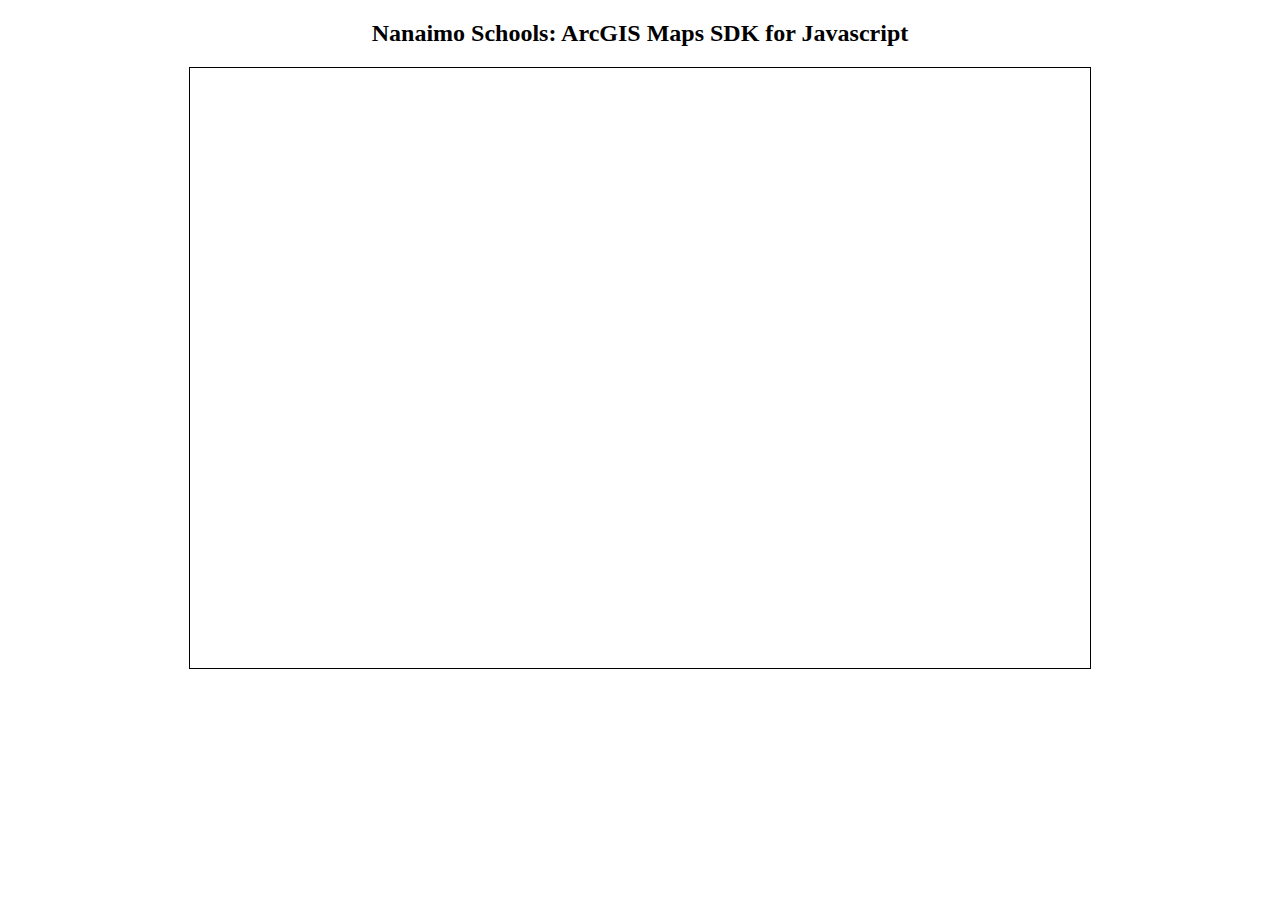
<file: ASchool.html>
<!DOCTYPE html>
<html>
    <head>
        <title>Create an ArcGIS.com 2D Mashup</title>
        <meta charset="utf-8">
        <meta name="viewport" content="initial-scale=1, maximum-scale=1, user-scalable=no">
        <link rel="stylesheet" href="https://js.arcgis.com/4.28/esri/css/main.css">
        <style>
            html,
            body,
            #viewDiv {
                padding: 0;
                margin: 0;
                height: 100%;
                width: 100%;
                margin-left: auto;
                margin-right: auto;
            }
        </style>
        <script src="https://js.arcgis.com/4.28/"></script>
        <script>
            require(["esri/Map", "esri/views/MapView", "esri/Graphic", "esri/geometry/Point", "esri/symbols/PictureMarkerSymbol", "esri/widgets/Locate",], function(Map, MapView, Graphic, Point, PictureMarkerSymbol,Locate,) {
                var initMap = new Map({
                    basemap: "streets-vector"
                });
                var view = new MapView({
                    container: "viewDiv", // Reference to the DOM node that will contain the view
                    map: initMap, // References the map object created in the previous step
                    extent: {// autocasts as new Extent
                    xmin: -13864000,
                    ymin: 6258000,
                    xmax: -13767000,
                    ymax: 6336000,
                    spatialReference: 102100, // WKID coordinate system code
                    }
                });

                // Create a point marker symbol
                var pictureSymbol = new PictureMarkerSymbol({
                    url: "./images/Goschool.png",
                    width: "30px",
                    height: "30px",
                });

                // Create a template for popups
                var infoTemplate = {
                    title: "{Name}",
                    content: [{
                        type: "fields",
                        fieldInfos: [{fieldName: "Name"}, {fieldName: "Phone"}, {fieldName: "URL"}],
                    }]
                };

                // Function to add Nanaimo schools to map
                function pictureMarker(simpleX, simpleY, simpleName, simplePhone, simpleURL) {
                    var point = new Point({
                        x: simpleX,
                        y: simpleY,
                        spatialReference: {wkid: 102100},
                    });
                    var pointGraphic = new Graphic({
                        symbol: pictureSymbol,
                        geometry: point,
                        attributes: {Name: simpleName, Phone: simplePhone, URL: "<a href=${simpleURL} target='_blank'>School's URL</a>"},
                        popupTemplate: infoTemplate,
                    });
                    view.graphics.add(pointGraphic);
                };

                // Create marked points for each school within 1.5km of John Barbsy Community School
                pictureMarker(-13798269.7982, 6300212.72922, "JOHN BARSBY COMMUNITY SCHOOL", "250-753-8211", "http://jb.schools.sd68.bc.ca/");
                /*
                // Create point geometry (the location of John Barsby Community School)
                var jbcs = new Point({
                    x: -13798269.7982,
                    y: 6300212.72922,
                    spatialReference: { wkid: 102100 },
                });
                // Create a graphic and add the symbol and geometry to it
                var point_johnbarsb = new Graphic({
                    symbol: pictureSymbol,
                    geometry: jbcs,
                    attributes: {Name: "JOHN BARSBY COMMUNITY SCHOOL", Phone: "250-753-8211", URL: "<a target='_blank' href=http://jb.schools.sd68.bc.ca/>School's Website</a>"},
                    popupTemplate: infoTemplate,
                });
                // Add the graphic to the view's graphics layer
                view.graphics.add(point_johnbarsb);
                */

                // Fairview Elementary
                pictureMarker(-13798672.664, 6303053.3287, "FAIRVIEW ELEMENTARY", "250-753-3418", "https://fv.schools.sd68.bc.ca/");
                /*
                var fe = new Point({
                    x: -13798672.664,
                    y: 6303053.3287,
                    spatialReference: { wkid: 102100 },
                });
                var point_fe = new Graphic({
                    symbol: pictureSymbol,
                    geometry: fe,
                    attributes: {Name: "FAIRVIEW ELEMENTARY", Phone:"250-753-3418", URL: "<a target='_blank' href=https://fv.schools.sd68.bc.ca/>School's Website</a>"},
                    popupTemplate: infoTemplate,
                });
                view.graphics.add(point_fe);
                */

                // Georgia Avenue Elementary
                pictureMarker(-13798338.8164, 6300942, "GEORGIA AVENUE ELEMENTARY", "250-753-1044", "https://ge.schools.sd68.bc.ca/");
                /*
                var gae = new Point({
                    x: -13798338.8164,
                    y: 6300942,
                    spatialReference: { wkid: 102100 },
                });
                var point_gae = new Graphic({
                    symbol: pictureSymbol,
                    geometry: gae,
                    attributes: {Name: "GEORGIA AVENUE ELEMENTARY", Phone:"250-753-1044", URL: "<a href=https://ge.schools.sd68.bc.ca/ target'_blank'>School's Website</a>"},
                    popupTemplate: infoTemplate,
                });
                view.graphics.add(point_gae);
                */

                // Pauline Haarer Elementary
                pictureMarker(-13797296.755, 6303493.258, "PAULINE HAARER ELEMENTARY", "250-754-2722", "https://ph.schools.sd68.bc.ca/");
                /*
                var phe = new Point({
                    x: -13797296.755,
                    y: 6303493.258,
                    spatialReference: { wkid: 102100 },
                });
                var point_phe = new Graphic({
                    symbol: pictureSymbol,
                    geometry: phe,
                    attributes: {Name: "PAULINE HAARER ELEMENTARY", Phone: "250-754-2722", URL: "<a href=https://ph.schools.sd68.bc.ca/ target='_blank'>School's Website</a>"},
                    popupTemplate: infoTemplate,
                });
                view.graphics.add(point_phe);
                */

                // Continuing Ed SD 68
                pictureMarker(-13799278.2419, 6302219.8408, "CONTINUING ED SD 68", "250-753-3418", "https://www.sd68.bc.ca/");
                /*
                var ces = new Point({
                    x: -13799278.2419,
                    y: 6302219.8408,
                    spatialReference: { wkid: 102100 },
                });
                var point_ces = new Graphic({
                    symbol: pictureSymbol,
                    geometry: ces,
                    attributes: {Name: "CONTINUING ED SD 68", Phone: "250-753-3418", URL:"<a href=https://www.sd68.bc.ca/ target='_blank'>School's Website</a>"},
                    popupTemplate: infoTemplate,
                });
                view.graphics.add(point_ces);
                */

                // Malaspina International Highschool
                pictureMarker(-1380002.9692, 6301259.7984, "MALASPINA INTERNATIONAL HIGH SCHOOL", "250-740-6317", "https://internationalschoolguide.com/canada/malaspina.htm");
                /*
                var mis = new Point({
                    x: -1380002.9692,
                    y: 6301259.7984,
                    spatialReference: { wkid: 102100 },
                });
                var point_mis = new Graphic({
                    symbol: pictureSymbol,
                    geometry: mis,
                    attributes: {Name: "MALASPINA INTERNATIONAL HIGH SCHOOL", Phone: "250-740-6317", URL: "<a href=https://internationalschoolguide.com/canada/malaspina.htm target='_blank'>School's Website</a>"},
                    popupTemplate: infoTemplate,
                });
                view.graphics.add(point_mis);
                */

                // Nanaimo Career & technical CTR
                pictureMarker(-13799278.2421, 6302510.9391, "NANAIMO CAREER & TECHNICAL CTR", "250-740-2032", "https://ctc-careerpaths.ca/");
                /*
                var nct = new Point({
                    x: -13799278.2421,
                    y: 6302510.9391,
                    spatialReference: { wkid: 102100 },
                });
                var point_nct = new Graphic({
                    symbol: pictureSymbol,
                    geometry: nct,
                    attributes: {Name: "NANAIMO CAREER & TECHNICAL CTR", Phone:"250-740-2032", URL: "<a href=https://ctc-careerpaths.ca/ target='_blank'>School's Website</a>"},
                    popupTemplate: infoTemplate,
                });
                view.graphics.add(point_nct);
                */

                // Nanaimo District Secondary
                pictureMarker(-13799278.2421, 6302510.9391, "NANAIMO DISTRICT SECONDARY", "250-740-2000", "https://nd.schools.sd68.bc.ca/");
                /*
                var nds = new Point({
                    x: -13799278.2421,
                    y: 6302510.9391,
                    spatialReference: { wkid: 102100 },
                });
                var point_nds = new Graphic({
                    symbol: pictureSymbol,
                    geometry: nds,
                    attributes: {Name: "NANAIMO DISTRICT SECONDARY", Phone: "250-740-2000", URL: "<a href=https://nd.schools.sd68.bc.ca/ target='_blank'>School's Website</a>"},
                    popupTemplate: infoTemplate,
                });
                view.graphics.add(point_nds); 
                */

                const locate = new Locate({
                    view: view,
                    useHeadingEnabled: false,
                    goToOverride: function(view, options) {
                        options.target.scale = 1500;
                        return view.goTo(options.target);
                    }
                });
                view.ui.add(locate, "top-left");
                
            });
        </script>
    </head>
    <body>
        <h2 style="text-align:center">Nanaimo Schools: ArcGIS Maps SDK for Javascript</h2>
        <div id="viewDiv" style="width:900px; height:600px; border:1px solid #000;"></div>
    </body>
</html>
</file>
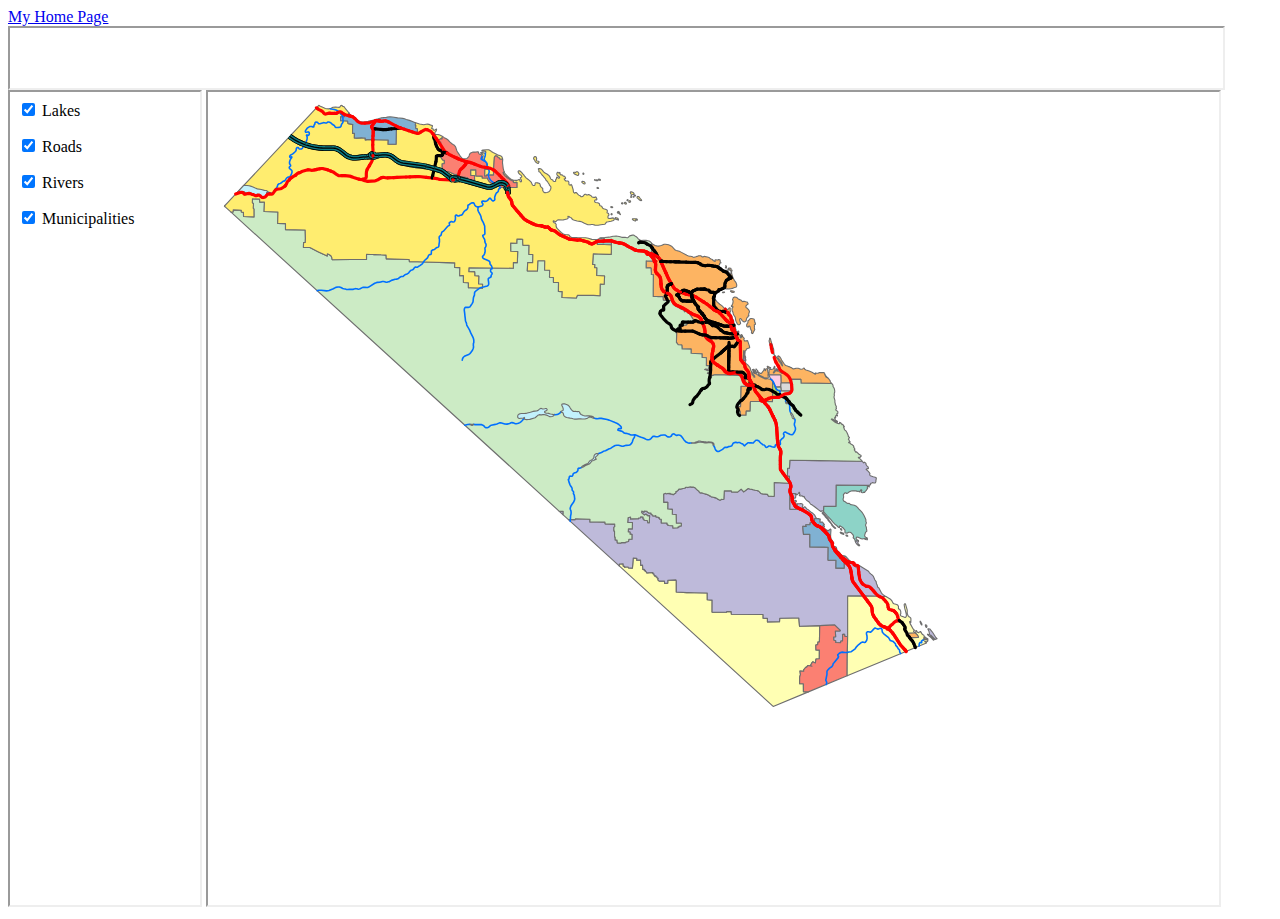
<file: ImageMap.html>
<html>
    <head>
        <meta charset="UTF-8">
        <title>Image Map</title>
    </head>

    <body>
        <a href="MyResume.html">My Home Page</a>
        <iframe src="header.html" name="header" width="96%" height="60" scrolling="no"></iframe>

        <iframe src="ToCMap.html" name="contents" width="15%" height="92%" scrolling="no"></iframe>

        <iframe src="Map.html" name="mapdisplay" width="80%" height="92%" scrolling="yes"></iframe>
    </body>
</html>
</file>
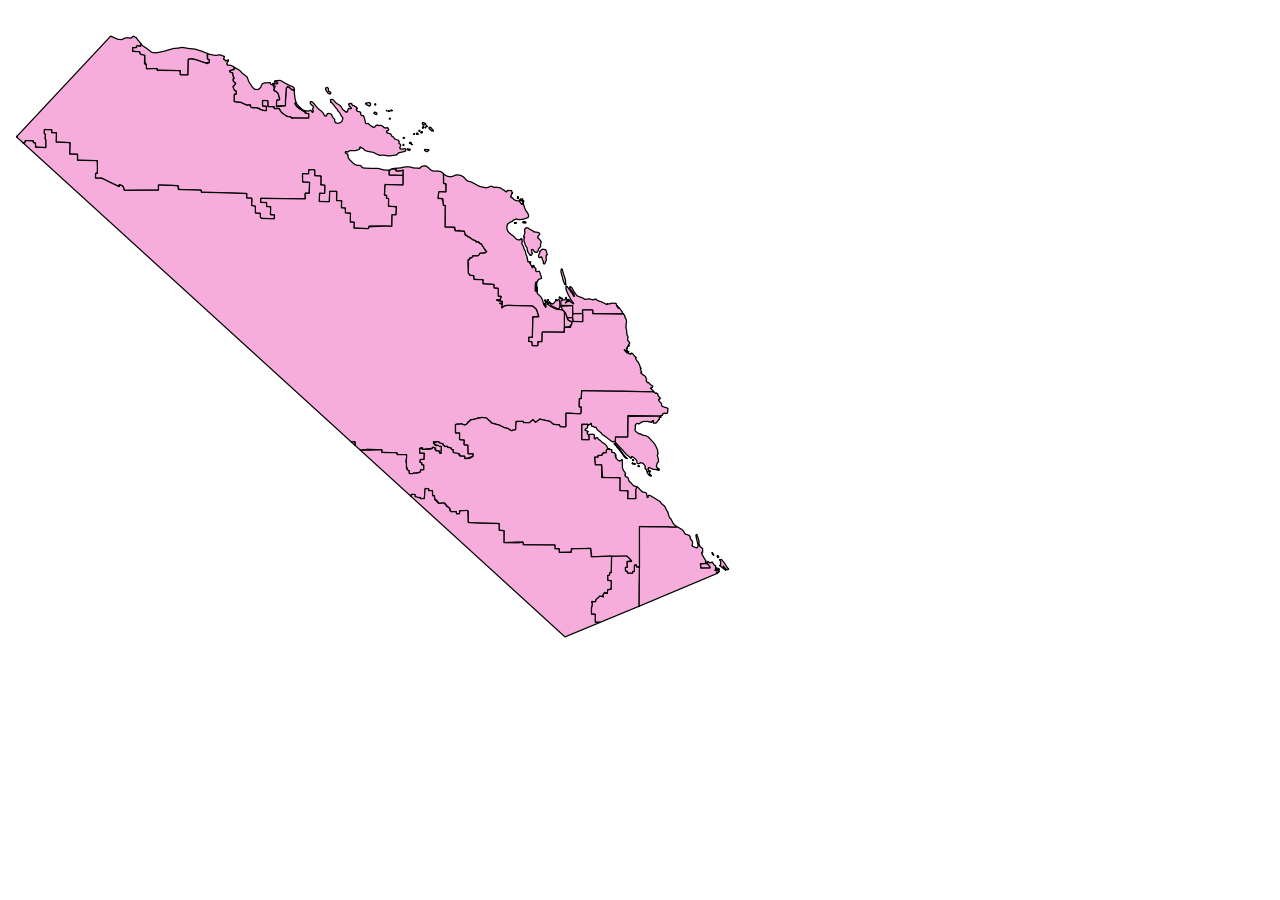
<file: ImageMapQGIS.html>
<!DOCTYPE HTML PUBLIC "-//W3C//DTD HTML 4.01 Transitional//EN" "http://www.w3.org/TR/html4/loose.dtd"><html><head><title>QGIS</title><script type="text/javascript">
function mapOnMouseOver(str){document.getElementById("mousemovemessage").innerHTML=str; }
function mapOnMouseOut(str){document.getElementById("mousemovemessage").innerHTML="out of "+str; }
function mapOnClick(str){alert(str);}
</script> </head> <body><div id="mousemovemessage"></div><br><img src="ImageMapQGIS.png" border="0" ismap="ismap" usemap="#mapmap" alt="html imagemap created with QGIS" >
<map name="mapmap">
<area shape="poly" href="https://www.qualicumbeach.com/" onClick="mapOnClick('QUALICUM BEACH')"  coords="199,27,199,29,199,32,201,33,201,36,199,36,199,37,196,36,192,35,188,33,184,32,180,33,180,37,180,39,180,41,180,44,180,49,176,48,172,48,172,47,172,46,172,45,172,44,158,44,157,44,156,44,154,44,151,44,149,44,149,42,147,42,145,42,140,42,138,42,138,38,137,38,136,38,136,30,136,29,133,28,132,28,131,27,131,25,127,25,124,25,124,21,126,21,128,21,128,20,128,19,129,19,132,20,132,19,132,18,132,17,133,18,135,20,136,20,137,21,139,22,140,23,141,24,142,25,143,26,144,26,148,26,152,26,157,24,160,23,162,23,165,22,166,22,167,22,168,22,170,22,171,21,173,21,176,21,181,22,183,22,186,23,188,23,190,24,193,25,197,26,199,27" alt="QUALICUM BEACH">
<area shape="poly" href="https://www.city.parksville.bc.ca/" onClick="mapOnClick('PARKSVILLE')"  coords="266,61,265,63,265,64,266,64,267,65,268,65,269,66,270,68,270,70,271,71,271,72,271,73,269,74,268,74,268,76,268,77,268,80,270,80,270,79,275,79,277,79,277,78,277,74,278,63,278,62,278,61,279,60,280,60,281,61,282,62,283,62,283,63,284,63,285,64,286,64,286,67,287,73,287,74,288,76,286,77,287,77,287,78,287,79,288,79,289,80,290,81,290,82,291,82,292,82,293,84,295,85,296,85,297,85,297,87,300,87,300,90,300,92,296,92,294,92,293,92,292,92,285,92,284,92,283,92,283,91,282,90,281,90,279,90,278,90,277,89,276,88,274,87,273,86,272,85,272,84,271,83,271,82,268,82,266,82,266,80,259,80,259,77,259,75,259,74,256,74,254,74,254,80,258,80,258,84,257,84,255,84,254,84,252,83,251,82,250,82,249,81,247,81,246,81,244,81,241,81,242,80,242,79,241,79,239,79,238,79,233,76,232,76,228,76,226,76,226,75,226,69,226,68,228,68,228,67,228,66,228,65,227,64,226,64,224,61,224,60,225,60,226,59,227,58,227,57,226,56,225,55,225,54,224,54,225,52,226,52,224,50,224,49,224,48,224,47,224,46,223,46,222,46,221,45,221,44,222,44,223,43,224,43,226,43,225,42,226,41,227,41,228,42,230,43,231,44,233,46,235,48,237,49,239,51,240,55,241,56,242,57,244,61,245,62,246,62,246,63,248,63,250,63,252,61,253,60,253,59,253,58,254,58,255,57,256,56,259,56,260,56,261,56,262,56,262,58,263,58,265,59,265,61,266,61" alt="PARKSVILLE">
<area shape="poly" href="https://www.rdn.bc.ca/" onClick="mapOnClick('NANAIMO, SUBD. B')"  coords="418,123,419,123,420,123,421,124,420,124,419,124,419,125,418,125,416,124,416,123,417,123,418,123" alt="NANAIMO, SUBD. B">
<area shape="poly" href="https://www.rdn.bc.ca/" onClick="mapOnClick('NANAIMO, SUBD. B')"  coords="402,123,402,124,401,124,399,124,399,123,399,122,401,123,402,123" alt="NANAIMO, SUBD. B">
<area shape="poly" href="https://www.rdn.bc.ca/" onClick="mapOnClick('NANAIMO, SUBD. B')"  coords="395,119,394,119,395,118,396,118,395,119" alt="NANAIMO, SUBD. B">
<area shape="poly" href="https://www.rdn.bc.ca/" onClick="mapOnClick('NANAIMO, SUBD. B')"  coords="402,116,403,117,404,118,404,119,403,118,402,117,401,117,401,116,402,116" alt="NANAIMO, SUBD. B">
<area shape="poly" href="https://www.rdn.bc.ca/" onClick="mapOnClick('NANAIMO, SUBD. B')"  coords="396,112,395,112,394,112,394,111,395,111,396,111,396,112" alt="NANAIMO, SUBD. B">
<area shape="poly" href="https://www.rdn.bc.ca/" onClick="mapOnClick('NANAIMO, SUBD. B')"  coords="406,108,405,108,405,107,406,107,406,108" alt="NANAIMO, SUBD. B">
<area shape="poly" href="https://www.rdn.bc.ca/" onClick="mapOnClick('NANAIMO, SUBD. B')"  coords="410,108,409,108,408,108,408,107,409,106,409,107,410,107,410,108" alt="NANAIMO, SUBD. B">
<area shape="poly" href="https://www.rdn.bc.ca/" onClick="mapOnClick('NANAIMO, SUBD. B')"  coords="413,106,413,107,412,106,413,105,414,105,414,106,413,106" alt="NANAIMO, SUBD. B">
<area shape="poly" href="https://www.rdn.bc.ca/" onClick="mapOnClick('NANAIMO, SUBD. B')"  coords="411,105,410,105,410,104,411,104,411,105" alt="NANAIMO, SUBD. B">
<area shape="poly" href="https://www.rdn.bc.ca/" onClick="mapOnClick('NANAIMO, SUBD. B')"  coords="415,101,414,102,414,101,415,101" alt="NANAIMO, SUBD. B">
<area shape="poly" href="https://www.rdn.bc.ca/" onClick="mapOnClick('NANAIMO, SUBD. B')"  coords="425,105,424,105,423,104,422,103,421,102,420,101,421,101,422,101,423,101,423,102,424,103,425,104,425,105" alt="NANAIMO, SUBD. B">
<area shape="poly" href="https://www.rdn.bc.ca/" onClick="mapOnClick('NANAIMO, SUBD. B')"  coords="417,101,416,101,417,100,417,101" alt="NANAIMO, SUBD. B">
<area shape="poly" href="https://www.rdn.bc.ca/" onClick="mapOnClick('NANAIMO, SUBD. B')"  coords="415,100,414,100,415,99,415,100" alt="NANAIMO, SUBD. B">
<area shape="poly" href="https://www.rdn.bc.ca/" onClick="mapOnClick('NANAIMO, SUBD. B')"  coords="419,100,418,100,418,99,419,100" alt="NANAIMO, SUBD. B">
<area shape="poly" href="https://www.rdn.bc.ca/" onClick="mapOnClick('NANAIMO, SUBD. B')"  coords="417,98,417,99,415,98,414,98,414,97,414,96,415,96,417,97,417,98" alt="NANAIMO, SUBD. B">
<area shape="poly" href="https://www.rdn.bc.ca/" onClick="mapOnClick('NANAIMO, SUBD. B')"  coords="382,92,382,93,381,93,380,92,381,92,382,92" alt="NANAIMO, SUBD. B">
<area shape="poly" href="https://www.rdn.bc.ca/" onClick="mapOnClick('NANAIMO, SUBD. B')"  coords="368,88,367,88,366,87,365,86,366,86,367,86,368,86,368,87,369,88,368,88" alt="NANAIMO, SUBD. B">
<area shape="poly" href="https://www.rdn.bc.ca/" onClick="mapOnClick('NANAIMO, SUBD. B')"  coords="381,85,380,85,379,85,379,84,380,84,381,84,381,85" alt="NANAIMO, SUBD. B">
<area shape="poly" href="https://www.rdn.bc.ca/" onClick="mapOnClick('NANAIMO, SUBD. B')"  coords="378,84,379,84,378,84" alt="NANAIMO, SUBD. B">
<area shape="poly" href="https://www.rdn.bc.ca/" onClick="mapOnClick('NANAIMO, SUBD. B')"  coords="384,84,384,85,383,84,382,84,382,83,383,83,384,84" alt="NANAIMO, SUBD. B">
<area shape="poly" href="https://www.rdn.bc.ca/" onClick="mapOnClick('NANAIMO, SUBD. B')"  coords="367,79,366,78,366,77,367,77,367,78,367,79" alt="NANAIMO, SUBD. B">
<area shape="poly" href="https://www.rdn.bc.ca/" onClick="mapOnClick('NANAIMO, SUBD. B')"  coords="361,76,362,77,362,78,362,79,361,80,360,79,359,79,358,79,357,78,357,77,357,76,358,77,359,77,360,76,361,76" alt="NANAIMO, SUBD. B">
<area shape="poly" href="https://www.rdn.bc.ca/" onClick="mapOnClick('NANAIMO, SUBD. B')"  coords="322,68,321,68,320,67,319,66,318,64,317,63,317,62,318,61,319,61,320,61,320,62,320,63,320,64,320,65,321,65,322,65,322,66,322,68" alt="NANAIMO, SUBD. B">
<area shape="poly" href="https://www.rdn.bc.ca/" onClick="mapOnClick('NANAIMO, SUBD. B')"  coords="274,55,275,56,277,57,279,58,281,59,282,59,284,60,285,60,285,61,286,62,286,63,286,64,285,64,284,63,283,63,283,62,282,62,281,61,280,60,279,60,278,61,278,62,278,63,277,74,277,78,277,79,275,79,270,79,270,80,268,80,268,77,268,76,268,74,269,74,271,73,271,72,271,71,270,70,270,68,269,66,268,65,267,65,266,64,265,64,265,63,266,61,266,60,266,59,265,58,264,57,265,57,266,57,269,58,269,57,269,56,268,55,267,55,266,55,265,55,266,55,266,54,270,54,272,54,273,54,274,55" alt="NANAIMO, SUBD. B">
<area shape="poly" href="https://www.rdn.bc.ca/" onClick="mapOnClick('NANAIMO, SUBD. B')"  coords="110,13,113,13,114,13,116,12,119,11,121,12,123,12,123,11,124,10,125,10,126,10,126,11,128,11,129,13,132,17,132,18,132,19,132,20,129,19,128,19,128,20,128,21,126,21,124,21,124,25,127,25,131,25,131,27,132,28,133,28,136,29,136,30,136,38,137,38,138,38,138,42,140,42,145,42,147,42,149,42,149,44,151,44,154,44,156,44,157,44,158,44,172,44,172,45,172,46,172,47,172,48,176,48,180,49,180,44,180,41,180,39,180,37,180,33,184,32,188,33,192,35,196,36,199,37,199,36,201,36,201,33,199,32,199,29,199,27,203,28,207,29,210,29,211,28,212,29,215,29,215,30,216,30,216,32,215,33,216,33,217,33,217,34,217,35,218,34,220,33,220,34,220,35,219,36,218,37,218,38,219,39,220,39,221,39,222,39,223,39,224,39,226,41,225,42,226,43,224,43,223,43,222,44,221,44,221,45,222,46,223,46,224,46,224,47,224,48,224,49,224,50,226,52,225,52,224,54,225,54,225,55,226,56,227,57,227,58,226,59,225,60,224,60,224,61,226,64,227,64,228,65,228,66,228,67,228,68,226,68,226,69,226,75,226,76,228,76,232,76,233,76,238,79,239,79,241,79,242,79,242,80,241,81,244,81,246,81,247,81,249,81,250,82,251,82,252,83,254,84,255,84,257,84,258,84,258,80,254,80,254,74,256,74,259,74,259,75,259,77,259,80,266,80,266,82,268,82,271,82,271,83,272,84,272,85,273,86,274,87,276,88,277,89,278,90,279,90,281,90,282,90,283,91,283,92,284,92,285,92,292,92,293,92,294,92,296,92,300,92,300,90,300,87,297,87,297,85,296,85,295,85,293,84,292,82,291,82,290,82,290,81,289,80,288,79,287,79,287,78,287,77,286,77,288,76,288,77,289,78,292,82,293,83,295,84,297,84,298,85,300,85,301,84,302,84,303,84,303,85,304,86,305,86,305,85,304,83,304,82,305,81,305,80,304,79,303,79,302,78,302,77,302,76,302,75,303,75,304,75,305,77,306,78,307,79,308,81,310,82,311,83,313,85,315,87,315,88,316,89,317,90,318,90,318,89,319,87,320,87,321,87,322,87,323,88,324,90,324,91,325,91,326,92,326,93,326,94,326,95,327,96,327,97,328,97,329,97,330,97,332,96,333,95,334,93,334,92,334,91,333,89,333,88,332,87,331,86,331,85,329,84,329,83,328,82,327,81,326,80,325,79,323,76,322,76,322,74,322,73,324,73,325,73,325,74,327,76,328,77,331,78,332,80,333,81,334,83,335,84,336,84,337,85,338,86,339,86,339,85,339,84,340,83,340,82,340,81,341,81,342,82,343,82,343,81,341,80,340,79,340,78,340,77,341,77,341,76,341,77,342,77,343,77,343,78,344,79,345,79,346,79,346,80,347,80,348,80,348,81,349,82,349,83,348,83,349,85,350,85,351,85,352,85,352,86,352,88,353,89,354,89,355,89,355,90,357,94,357,96,358,97,359,97,360,97,361,99,362,99,363,100,365,101,366,100,367,100,368,99,368,98,369,98,370,99,371,99,372,99,373,99,375,100,375,101,377,102,378,102,379,101,380,103,380,104,379,104,378,104,378,105,378,106,379,107,381,107,382,107,383,108,383,110,384,110,385,110,385,111,386,112,387,113,389,113,390,114,391,115,390,117,391,117,392,117,392,118,392,119,392,120,391,121,391,122,392,123,394,123,395,122,396,122,397,122,398,123,398,124,397,125,394,125,392,126,390,126,389,127,389,128,388,128,384,129,382,129,378,129,376,129,375,129,374,129,371,129,368,127,366,126,365,126,363,126,361,125,358,124,356,124,355,122,354,122,352,121,351,121,352,121,352,122,351,123,350,123,347,124,346,124,342,124,341,124,340,125,339,126,338,126,337,125,337,126,337,127,338,127,339,128,340,129,339,130,340,131,340,132,341,133,343,135,345,137,346,138,348,139,349,139,350,139,352,139,353,140,353,141,354,141,355,142,361,142,365,142,368,142,369,142,372,142,375,144,381,144,381,145,381,147,381,149,386,149,387,149,388,149,395,149,395,150,395,153,395,154,395,157,395,159,394,159,393,159,382,158,377,158,376,169,378,169,378,172,380,172,380,180,388,180,388,188,384,188,383,200,377,200,361,199,360,200,360,202,345,202,346,196,342,196,342,187,337,186,337,182,333,181,333,176,333,174,328,174,328,165,321,165,321,175,311,175,311,171,311,167,316,167,316,159,312,158,313,150,306,149,306,146,306,143,304,143,300,143,300,146,300,147,294,147,294,155,301,156,301,167,297,167,297,172,252,172,252,176,258,176,258,180,262,180,262,188,266,188,266,192,263,192,254,192,253,192,252,192,252,191,252,187,247,187,247,180,243,180,243,179,243,172,238,172,238,167,230,167,209,166,201,166,193,166,193,164,171,163,170,163,170,159,164,159,158,159,157,159,154,159,150,159,150,164,135,164,116,164,115,162,114,160,112,159,111,158,111,160,102,156,93,152,87,152,87,147,89,147,89,144,89,142,89,135,89,134,69,134,69,128,61,128,61,116,48,116,48,106,43,106,43,103,36,103,36,107,37,108,37,112,37,113,37,121,27,121,27,117,25,116,25,114,22,114,17,114,17,116,14,116,8,111,8,110,12,106,13,105,102,10,103,10,106,11,106,12,109,13,110,13" alt="NANAIMO, SUBD. B">
<area shape="poly" href="https://www.temexw.org/WhoWeAre.htm" onClick="mapOnClick('NANOOSE')"  coords="395,149,388,149,387,149,386,149,381,149,381,147,381,145,381,144,382,143,383,142,384,142,384,143,385,143,385,142,386,142,387,143,388,143,388,144,392,144,393,144,395,143,395,147,395,149" alt="NANOOSE">
<area shape="poly" href="https://www.rdn.bc.ca/" onClick="mapOnClick('NANAIMO TOWN 1')"  coords="528,263,529,265,527,265,527,264,527,263,527,262,527,261,527,257,527,255,528,255,528,256,528,257,528,258,528,259,528,261,528,262,528,263" alt="NANAIMO TOWN 1">
<area shape="poly" href="https://www.rdn.bc.ca/" onClick="mapOnClick('NANAIMO RIVER 3')"  coords="564,287,564,291,559,291,558,290,557,288,557,286,556,285,555,284,554,283,553,281,552,280,552,279,564,279,564,287" alt="NANAIMO RIVER 3">
<area shape="poly" href="https://www.rdn.bc.ca/" onClick="mapOnClick('NANAIMO RIVER 2')"  coords="559,291,559,292,559,293,560,294,561,294,562,295,563,295,564,296,563,297,563,298,563,299,562,299,562,300,562,301,556,301,556,295,556,291,556,285,557,286,557,288,558,290,559,291" alt="NANAIMO RIVER 2">
<area shape="poly" href="https://www.rdn.bc.ca/" onClick="mapOnClick('NANAIMO RIVER 4')"  coords="564,291,564,287,574,287,574,289,574,290,574,291,574,292,574,294,574,295,564,295,564,291" alt="NANAIMO RIVER 4">
<area shape="poly" href="https://www.rdn.bc.ca/" onClick="mapOnClick('NANAIMO')"  coords="540,277,539,277,539,276,540,276,540,277" alt="NANAIMO">
<area shape="poly" href="https://www.rdn.bc.ca/" onClick="mapOnClick('NANAIMO')"  coords="538,276,538,277,538,276,536,275,537,275,538,276" alt="NANAIMO">
<area shape="poly" href="https://www.rdn.bc.ca/" onClick="mapOnClick('NANAIMO')"  coords="539,275,538,275,539,274,539,275" alt="NANAIMO">
<area shape="poly" href="https://www.rdn.bc.ca/" onClick="mapOnClick('NANAIMO')"  coords="537,274,536,274,537,273,538,274,537,274" alt="NANAIMO">
<area shape="poly" href="https://www.rdn.bc.ca/" onClick="mapOnClick('NANAIMO')"  coords="540,274,539,274,539,273,540,273,540,274" alt="NANAIMO">
<area shape="poly" href="https://www.rdn.bc.ca/" onClick="mapOnClick('NANAIMO')"  coords="548,275,549,275,549,274,549,273,550,273,551,274,551,276,551,277,551,278,551,279,551,280,552,281,552,282,551,282,550,282,549,282,548,282,544,280,543,279,542,278,541,276,541,275,541,274,541,276,542,276,542,277,543,277,544,278,545,277,546,276,547,275,547,274,547,273,548,273,548,275" alt="NANAIMO">
<area shape="poly" href="https://www.rdn.bc.ca/" onClick="mapOnClick('NANAIMO')"  coords="554,272,553,272,554,272" alt="NANAIMO">
<area shape="poly" href="https://www.rdn.bc.ca/" onClick="mapOnClick('NANAIMO')"  coords="552,272,551,272,551,271,551,270,552,271,553,271,553,272,552,272" alt="NANAIMO">
<area shape="poly" href="https://www.rdn.bc.ca/" onClick="mapOnClick('NANAIMO')"  coords="565,269,566,270,565,268,565,267,561,262,561,261,561,260,562,260,563,261,564,262,565,264,567,268,568,268,569,270,571,270,572,271,573,271,574,271,575,272,576,273,578,273,580,272,581,272,582,272,584,273,586,273,587,272,588,272,588,273,588,274,589,274,592,275,595,276,599,278,599,277,600,277,601,277,603,277,604,277,607,277,608,277,608,279,609,280,609,281,610,281,610,282,611,282,612,283,613,284,613,285,613,286,614,286,615,287,615,288,584,287,584,283,583,283,574,283,574,287,564,287,564,279,552,279,552,278,552,277,553,274,553,273,554,274,556,273,557,273,557,272,558,270,558,271,558,272,558,274,558,275,557,277,558,276,559,275,560,275,561,275,560,274,559,273,560,273,561,273,562,275,563,276,564,276,565,278,566,278,566,277,565,276,563,274,561,271,560,269,559,267,559,265,557,263,557,262,558,261,558,260,558,259,559,260,560,262,561,263,562,264,564,268,565,268,565,269" alt="NANAIMO">
<area shape="poly" href="https://www.rdn.bc.ca/" onClick="mapOnClick('NANAIMO')"  coords="557,257,557,259,556,258,556,257,554,253,554,252,554,251,554,250,553,249,553,247,552,246,552,245,553,244,553,242,554,243,555,246,556,250,556,251,557,252,557,254,557,256,557,257" alt="NANAIMO">
<area shape="poly" href="https://www.rdn.bc.ca/" onClick="mapOnClick('NANAIMO')"  coords="538,229,538,230,538,232,538,233,538,234,537,236,536,238,535,238,535,237,535,236,535,235,534,234,534,233,534,232,534,231,533,230,532,230,531,231,530,231,530,230,530,229,531,228,531,227,531,225,532,225,533,224,533,223,534,223,535,223,537,223,538,223,538,224,538,225,538,226,539,227,539,228,539,229,538,229" alt="NANAIMO">
<area shape="poly" href="https://www.rdn.bc.ca/" onClick="mapOnClick('NANAIMO')"  coords="525,205,526,206,527,205,529,206,530,206,531,206,531,208,530,209,529,210,529,211,530,212,531,213,532,214,533,215,533,216,532,218,532,219,532,220,531,220,531,221,530,222,530,223,530,224,529,225,529,226,528,226,527,226,526,225,525,224,524,223,523,223,523,224,524,227,524,228,523,229,521,229,521,228,519,225,519,224,519,222,518,220,517,219,517,218,516,216,516,215,515,214,515,213,516,212,516,211,516,210,515,211,515,210,515,209,516,207,516,205,516,204,516,203,516,202,517,202,518,201,519,201,520,202,521,203,522,203,523,204,524,204,525,205" alt="NANAIMO">
<area shape="poly" href="https://www.rdn.bc.ca/" onClick="mapOnClick('NANAIMO')"  coords="508,197,507,197,506,197,506,196,507,196,508,196,508,197" alt="NANAIMO">
<area shape="poly" href="https://www.rdn.bc.ca/" onClick="mapOnClick('NANAIMO')"  coords="518,196,517,197,515,196,514,196,514,195,515,195,517,195,518,196" alt="NANAIMO">
<area shape="poly" href="https://www.rdn.bc.ca/" onClick="mapOnClick('NANAIMO')"  coords="510,172,509,172,509,171,509,170,510,171,510,172" alt="NANAIMO">
<area shape="poly" href="https://www.rdn.bc.ca/" onClick="mapOnClick('NANAIMO')"  coords="440,150,442,150,445,150,447,148,449,148,452,149,453,149,455,150,459,154,460,155,461,155,463,155,465,157,470,160,471,160,472,160,473,160,474,160,476,161,477,162,477,161,478,161,479,161,480,161,482,160,484,160,486,161,487,161,488,161,491,161,492,162,493,162,494,163,496,164,496,165,498,166,499,165,498,165,498,164,499,164,500,164,501,164,502,164,503,164,504,166,504,167,503,167,503,169,502,169,502,170,502,171,503,171,504,171,505,172,506,173,508,174,511,174,512,175,512,176,514,178,514,175,513,174,512,173,512,174,511,173,512,173,512,172,514,172,514,173,514,174,515,174,515,175,515,176,515,177,515,179,516,181,517,183,518,185,519,186,520,187,520,188,520,190,520,191,519,191,517,192,516,193,515,193,512,193,511,193,510,193,509,193,508,192,507,193,506,193,505,194,504,195,503,195,501,196,500,197,499,197,499,198,499,199,498,200,499,202,499,204,499,205,500,206,503,208,505,210,506,211,507,212,508,213,509,212,510,213,510,214,511,214,513,212,514,213,513,214,514,215,514,216,513,217,514,219,515,220,515,221,515,222,517,224,517,225,517,226,517,228,518,229,519,231,519,232,519,233,519,235,519,236,520,236,522,235,522,236,521,237,522,237,522,238,522,239,523,239,523,240,524,242,525,242,525,241,524,240,524,239,525,239,526,241,528,243,527,244,528,244,528,245,531,245,533,250,533,252,530,253,529,254,529,255,528,255,528,257,528,258,528,260,529,261,529,262,529,263,529,264,529,265,529,266,529,267,529,268,531,269,532,271,533,272,534,272,534,274,534,275,535,275,535,276,535,277,535,278,535,279,537,280,537,281,538,281,538,280,537,279,536,278,536,277,537,277,538,278,539,278,540,279,541,279,542,280,544,281,549,283,550,283,551,283,553,283,554,283,555,284,556,285,556,291,556,295,556,301,556,306,546,306,543,306,534,306,534,307,534,308,534,311,534,315,530,315,529,319,524,319,523,315,520,315,520,312,520,311,524,311,524,308,524,305,524,301,524,290,530,290,530,289,529,286,528,283,526,281,525,281,525,280,524,279,524,280,499,279,498,279,496,279,495,280,493,282,494,278,491,278,491,277,494,277,494,275,493,275,492,275,491,275,490,275,490,274,489,274,488,274,489,273,490,273,491,274,492,272,493,270,491,270,490,270,490,269,490,268,490,267,490,266,490,262,486,262,485,262,485,261,485,258,483,258,474,257,474,253,465,253,465,249,462,249,460,247,460,237,459,237,459,234,459,233,461,233,461,231,463,231,463,230,464,229,465,229,467,229,470,229,470,228,471,228,471,227,472,226,474,226,476,226,477,226,478,226,478,225,477,224,476,223,475,222,475,220,474,219,473,218,473,217,472,217,471,216,470,216,470,215,469,215,468,215,468,216,468,215,467,214,466,214,464,213,463,212,462,211,461,211,460,210,459,210,458,209,457,209,457,208,456,206,456,205,451,205,451,204,450,204,450,205,447,204,446,201,441,201,440,201,437,201,437,194,437,181,437,180,437,179,435,179,435,177,435,176,434,172,433,172,431,172,429,172,429,171,430,165,432,165,437,165,437,163,437,161,437,159,437,157,435,157,435,155,435,153,435,152,435,151,435,150,435,147,436,148,438,150,440,150" alt="NANAIMO">
<area shape="poly" href="https://www.rdn.bc.ca/" onClick="mapOnClick('NANAIMO')"  coords="527,265,529,265,528,263,528,262,528,261,528,259,528,258,528,257,528,256,528,255,527,255,527,257,527,261,527,262,527,263,527,264,527,265" alt="NANAIMO">
<area shape="poly" href="https://www.rdn.bc.ca/" onClick="mapOnClick('NANAIMO, SUBD. A')"  coords="609,280,611,282,610,282,610,281,609,281,609,280,608,279,609,279,609,280" alt="NANAIMO, SUBD. A">
<area shape="poly" href="https://www.rdn.bc.ca/" onClick="mapOnClick('NANAIMO, SUBD. A')"  coords="8,110,8,111,8,110" alt="NANAIMO, SUBD. A">
<area shape="poly" href="https://www.rdn.bc.ca/" onClick="mapOnClick('NANAIMO, SUBD. A')"  coords="61,116,61,128,69,128,69,134,89,134,89,135,89,142,89,144,89,147,87,147,87,152,93,152,102,156,111,160,111,158,112,159,114,160,115,162,116,164,135,164,150,164,150,159,154,159,157,159,158,159,164,159,170,159,170,163,171,163,193,164,193,166,201,166,209,166,230,167,238,167,238,172,243,172,243,179,243,180,247,180,247,187,252,187,252,191,252,192,253,192,254,192,263,192,266,192,266,188,262,188,262,180,258,180,258,176,252,176,252,172,297,172,297,167,301,167,301,156,294,155,294,147,300,147,300,146,300,143,304,143,306,143,306,146,306,149,313,150,312,158,316,159,316,167,311,167,311,171,311,175,321,175,321,165,328,165,328,174,333,174,333,176,333,181,337,182,337,186,342,187,342,196,346,196,345,202,360,202,360,200,361,199,377,200,383,200,384,188,388,188,388,180,380,180,380,172,378,172,378,169,376,169,377,158,382,158,393,159,394,159,395,159,395,157,395,154,395,153,395,150,395,149,395,147,395,143,393,144,392,144,388,144,388,143,387,143,386,142,385,142,385,143,384,143,384,142,385,142,386,142,388,142,392,141,396,140,397,140,400,140,401,140,403,141,405,141,409,142,411,142,412,142,412,141,413,140,416,139,417,139,418,139,419,140,420,141,420,142,421,143,422,143,423,144,425,144,426,145,429,145,431,145,432,145,434,146,435,147,435,150,435,151,435,152,435,153,435,155,435,157,437,157,437,159,437,161,437,163,437,165,432,165,430,165,429,171,429,172,431,172,433,172,434,172,435,176,435,177,435,179,437,179,437,180,437,181,437,194,437,201,440,201,441,201,446,201,447,204,450,205,450,204,451,204,451,205,456,205,456,206,457,208,457,209,458,209,459,210,460,210,461,211,462,211,463,212,464,213,466,214,467,214,468,215,468,216,468,215,469,215,470,215,470,216,471,216,472,217,473,217,473,218,474,219,475,220,475,222,476,223,477,224,478,225,478,226,477,226,476,226,474,226,472,226,471,227,471,228,470,228,470,229,467,229,465,229,464,229,463,230,463,231,461,231,461,233,459,233,459,234,459,237,460,237,460,247,462,249,465,249,465,253,474,253,474,257,483,258,485,258,485,261,485,262,486,262,490,262,490,266,490,267,490,268,490,269,490,270,491,270,493,270,492,272,491,274,490,273,489,273,488,274,489,274,490,274,490,275,491,275,492,275,493,275,494,275,494,277,491,277,491,278,494,278,493,282,495,280,496,279,498,279,499,279,524,280,524,279,525,280,525,281,526,281,528,283,529,286,530,289,530,290,524,290,524,301,524,305,524,308,524,311,520,311,520,312,520,315,523,315,524,319,529,319,530,315,534,315,534,311,534,308,534,307,534,306,543,306,546,306,556,306,556,301,562,301,562,300,562,299,563,299,563,298,563,297,564,296,563,295,562,295,561,294,560,294,559,293,559,292,559,291,564,291,564,295,574,295,574,294,574,292,574,291,574,290,574,289,574,287,574,283,583,283,584,283,584,287,615,288,616,289,616,290,616,291,617,292,618,293,618,295,618,296,618,297,618,298,617,299,618,299,618,300,617,301,617,302,618,304,618,306,618,307,619,308,620,310,620,311,619,312,620,312,619,313,619,314,620,315,621,316,621,317,621,318,620,318,621,320,620,320,619,320,619,321,619,322,618,322,618,323,619,324,619,325,621,325,621,326,620,326,619,326,617,324,616,323,615,323,618,326,619,327,621,327,622,328,623,327,623,326,623,327,624,327,625,329,626,328,628,331,627,331,627,332,628,333,628,334,629,335,630,337,632,340,632,341,633,341,633,342,632,343,632,344,633,345,633,346,632,346,632,347,633,347,634,348,636,349,636,350,637,350,637,351,638,353,638,354,638,355,639,356,640,356,640,357,641,357,642,358,643,359,644,359,644,360,644,361,643,361,642,361,642,362,643,362,643,363,644,363,645,364,645,365,643,365,642,365,641,365,640,365,614,365,603,365,573,364,573,372,571,372,571,380,573,380,573,383,573,384,573,385,573,386,573,387,572,387,563,387,557,387,558,399,557,401,552,400,551,398,546,398,545,398,544,398,544,397,543,396,542,395,540,395,539,394,537,394,535,393,533,393,532,393,527,396,524,393,521,396,515,396,515,395,508,395,507,403,506,404,505,403,504,404,503,404,502,404,501,403,500,402,499,402,498,402,497,401,496,401,495,401,494,401,494,400,493,400,492,399,491,399,490,398,489,398,488,398,487,398,486,397,485,397,484,397,483,397,483,396,482,395,481,395,480,394,479,393,479,392,478,392,477,391,476,391,475,391,474,391,473,391,471,392,470,391,469,391,468,392,467,392,466,393,465,393,464,393,463,393,462,393,462,394,461,394,461,395,460,395,459,396,459,397,458,397,457,398,456,399,456,398,455,398,454,398,453,397,452,398,452,397,451,398,450,398,449,398,449,397,447,398,447,406,451,406,451,413,456,413,456,418,459,419,460,427,463,427,465,427,465,430,462,430,462,431,461,431,461,432,456,432,456,430,451,430,451,428,450,428,450,427,445,427,445,426,445,423,443,423,443,422,442,422,442,421,439,421,439,420,438,420,437,420,436,420,436,419,435,419,435,418,434,417,432,417,431,416,430,415,427,415,427,416,425,415,425,416,425,417,426,417,427,418,428,419,428,418,430,418,430,419,431,419,431,420,433,420,433,427,431,427,431,425,428,424,427,423,426,423,426,421,424,421,424,422,422,422,422,423,414,423,414,421,413,421,411,422,411,427,416,427,416,433,412,433,412,436,413,436,413,438,415,438,415,443,412,443,412,446,409,446,409,447,407,447,405,447,404,447,401,447,400,444,399,444,399,443,399,441,398,441,398,440,398,439,398,438,398,437,398,435,397,435,397,431,398,431,398,428,389,428,388,426,387,426,381,426,375,426,373,426,373,423,359,423,359,424,352,424,347,419,347,417,347,415,343,415,14,116,17,116,17,114,22,114,25,114,25,116,27,117,27,121,37,121,37,113,37,112,37,108,36,107,36,103,43,103,43,106,48,106,48,116,61,116" alt="NANAIMO, SUBD. A">
<area shape="poly" href="https://www.stzuminus.com/" onClick="mapOnClick('CHEMAINUS 13')"  coords="631,440,630,440,629,440,629,439,630,439,631,440" alt="CHEMAINUS 13">
<area shape="poly" href="https://www.stzuminus.com/" onClick="mapOnClick('CHEMAINUS 13')"  coords="627,438,626,438,625,438,624,436,625,437,626,437,627,438" alt="CHEMAINUS 13">
<area shape="poly" href="https://www.stzuminus.com/" onClick="mapOnClick('CHEMAINUS 13')"  coords="625,433,625,434,624,433,625,433" alt="CHEMAINUS 13">
<area shape="poly" href="https://www.stzuminus.com/" onClick="mapOnClick('CHEMAINUS 13')"  coords="651,389,652,389,652,390,653,391,652,391,651,391,651,392,651,393,650,393,650,394,648,396,648,397,647,396,646,397,645,397,644,396,645,395,645,394,644,394,644,395,643,395,643,396,642,395,641,395,640,395,639,395,637,395,635,395,634,395,632,396,632,397,631,397,630,398,629,397,628,397,627,399,627,400,627,401,626,403,626,404,627,405,628,406,630,407,631,408,632,407,633,408,634,409,635,409,638,409,640,410,641,411,642,413,645,416,646,418,647,419,648,422,649,424,649,426,650,426,650,427,649,429,650,432,650,433,650,435,649,436,648,439,648,440,649,441,650,441,651,442,648,443,648,442,645,443,644,443,641,441,640,441,640,442,639,443,640,443,642,444,642,445,641,445,639,445,638,443,636,442,637,441,637,440,636,439,634,437,633,436,632,436,631,437,629,437,628,437,628,434,627,432,625,431,623,430,623,432,622,431,620,429,619,429,616,426,614,423,613,423,610,419,607,416,607,415,607,410,619,410,619,406,619,390,619,389,651,389" alt="CHEMAINUS 13">
<area shape="poly" href="https://www.hulquminum.bc.ca/" onClick="mapOnClick('OYSTER BAY 12')"  coords="580,399,579,398,579,399,579,400,579,401,579,402,578,402,577,403,576,403,577,404,578,404,579,405,579,406,579,407,580,408,580,409,581,410,581,411,581,413,573,413,573,400,573,398,579,398,580,399" alt="OYSTER BAY 12">
<area shape="poly" href="https://www.ladysmith.ca/" onClick="mapOnClick('LADYSMITH')"  coords="628,460,628,461,628,463,627,463,627,465,627,472,623,472,619,472,619,464,611,464,611,451,607,451,594,451,593,451,593,439,593,438,587,438,586,435,586,434,586,430,590,431,589,429,590,429,591,429,593,429,593,428,593,427,594,427,595,427,595,426,598,426,598,425,597,424,598,424,598,423,599,423,600,423,601,423,602,423,603,423,604,423,603,424,604,425,603,426,604,426,606,426,608,429,606,429,607,430,608,430,608,431,607,431,607,432,610,434,611,435,612,434,614,433,614,434,614,439,614,441,615,443,617,446,617,447,616,449,617,450,619,451,620,451,620,455,622,456,623,457,624,458,625,459,626,460,628,460" alt="LADYSMITH">
<area shape="poly" href="https://www.hulquminum.bc.ca/" onClick="mapOnClick('SQUAW-HAY-ONE 11')"  coords="698,537,699,538,700,538,701,540,702,541,702,542,693,542,692,542,692,540,692,537,697,537,698,537" alt="SQUAW-HAY-ONE 11">
<area shape="poly" href="https://www.northcowichan.bc.ca/" onClick="mapOnClick('NORTH COWICHAN')"  coords="711,543,710,543,709,543,708,543,708,541,709,542,711,543" alt="NORTH COWICHAN">
<area shape="poly" href="https://www.northcowichan.bc.ca/" onClick="mapOnClick('NORTH COWICHAN')"  coords="698,537,697,537,692,537,692,540,692,542,693,542,702,542,702,541,701,540,700,538,699,538,698,537,699,537,699,536,699,535,699,534,700,534,700,535,701,537,702,537,702,536,703,536,704,535,704,536,706,539,707,539,708,540,707,542,706,544,708,544,709,544,711,544,711,545,710,546,708,545,708,546,709,547,710,547,630,580,631,559,631,541,631,520,631,500,648,500,660,500,662,500,663,501,663,500,665,501,666,501,669,501,673,503,675,505,676,506,676,507,677,508,680,509,681,509,682,510,682,512,682,513,683,514,684,515,684,517,683,519,684,520,687,521,689,521,690,519,689,518,688,512,687,509,688,508,689,508,690,514,690,517,691,520,692,521,693,521,694,522,694,524,694,525,694,526,693,526,693,528,697,533,697,534,698,535,697,535,698,537" alt="NORTH COWICHAN">
<area shape="poly" href="https://cvrd.bc.ca/" onClick="mapOnClick('COWICHAN VALLEY, SUBD. D')"  coords="631,541,631,559,630,580,592,596,587,596,587,588,583,588,583,582,583,581,584,579,583,575,587,575,587,574,588,572,589,571,590,571,591,569,595,570,594,570,596,566,599,567,599,563,603,563,603,554,599,554,599,549,601,549,601,546,603,546,603,530,618,529,622,533,624,534,623,535,619,535,619,541,617,541,617,544,619,545,619,546,624,547,624,546,624,545,626,545,626,540,626,539,626,538,628,538,628,540,631,541" alt="COWICHAN VALLEY, SUBD. D">
<area shape="poly" href="https://cvrd.bc.ca/" onClick="mapOnClick('COWICHAN VALLEY, SUBD. B')"  coords="716,537,719,541,720,543,718,543,714,539,714,540,717,544,715,542,712,540,711,539,711,538,712,539,713,538,712,535,711,533,712,533,713,533,715,536,716,537" alt="COWICHAN VALLEY, SUBD. B">
<area shape="poly" href="https://cvrd.bc.ca/" onClick="mapOnClick('COWICHAN VALLEY, SUBD. B')"  coords="710,531,709,531,709,530,709,529,710,530,710,531" alt="COWICHAN VALLEY, SUBD. B">
<area shape="poly" href="https://cvrd.bc.ca/" onClick="mapOnClick('COWICHAN VALLEY, SUBD. B')"  coords="705,528,705,529,704,528,703,526,703,525,704,526,705,528" alt="COWICHAN VALLEY, SUBD. B">
<area shape="poly" href="https://cvrd.bc.ca/" onClick="mapOnClick('COWICHAN VALLEY, SUBD. B')"  coords="643,450,642,450,641,449,640,448,639,447,639,445,641,445,642,445,641,447,641,448,643,449,643,450" alt="COWICHAN VALLEY, SUBD. B">
<area shape="poly" href="https://cvrd.bc.ca/" onClick="mapOnClick('COWICHAN VALLEY, SUBD. B')"  coords="651,443,650,444,649,443,648,443,651,442,651,443" alt="COWICHAN VALLEY, SUBD. B">
<area shape="poly" href="https://cvrd.bc.ca/" onClick="mapOnClick('COWICHAN VALLEY, SUBD. B')"  coords="624,436,625,438,624,437,624,436" alt="COWICHAN VALLEY, SUBD. B">
<area shape="poly" href="https://cvrd.bc.ca/" onClick="mapOnClick('COWICHAN VALLEY, SUBD. B')"  coords="619,432,618,433,617,432,615,430,615,429,613,427,612,425,611,424,610,422,609,421,608,420,606,418,605,417,606,417,607,417,609,419,609,420,610,421,611,422,612,424,616,429,616,430,618,431,619,432" alt="COWICHAN VALLEY, SUBD. B">
<area shape="poly" href="https://cvrd.bc.ca/" onClick="mapOnClick('COWICHAN VALLEY, SUBD. B')"  coords="347,417,347,419,343,415,347,415,347,417" alt="COWICHAN VALLEY, SUBD. B">
<area shape="poly" href="https://cvrd.bc.ca/" onClick="mapOnClick('COWICHAN VALLEY, SUBD. B')"  coords="579,405,579,406,579,405" alt="COWICHAN VALLEY, SUBD. B">
<area shape="poly" href="https://cvrd.bc.ca/" onClick="mapOnClick('COWICHAN VALLEY, SUBD. B')"  coords="614,365,640,365,641,365,642,365,643,365,645,365,646,366,647,367,647,366,648,366,649,367,649,368,649,369,650,370,652,371,652,372,652,373,651,373,650,373,649,374,650,374,652,376,653,377,653,378,653,379,654,380,656,381,658,381,659,382,660,382,660,383,659,383,659,384,659,385,659,386,659,387,658,387,657,387,656,387,655,387,654,387,654,388,654,389,653,389,652,389,651,389,619,389,619,390,619,406,619,410,607,410,607,415,607,416,606,415,605,415,605,416,604,416,603,415,597,410,595,409,594,408,593,407,593,406,592,406,591,405,589,404,588,402,588,401,587,400,586,401,586,400,585,400,583,400,583,399,583,398,583,397,583,396,582,397,582,398,581,398,581,399,580,399,579,398,573,398,573,400,573,413,581,413,581,411,581,410,580,409,580,408,581,408,583,408,584,408,585,408,586,409,586,410,586,411,586,412,586,413,587,413,587,412,588,411,589,411,589,412,590,412,590,413,591,413,592,414,593,415,594,416,596,417,597,419,598,419,599,422,600,423,602,423,601,423,600,423,599,423,598,423,598,424,597,424,598,425,598,426,595,426,595,427,594,427,593,427,593,428,593,429,591,429,590,429,589,429,590,431,586,430,586,434,586,435,587,438,593,438,593,439,593,451,594,451,607,451,611,451,611,464,619,464,619,472,623,472,627,472,627,465,627,463,628,463,628,461,628,460,629,461,632,464,634,466,637,466,638,467,638,469,639,470,639,471,640,471,639,470,639,469,640,469,642,469,651,475,652,476,653,477,654,478,655,479,656,480,658,484,659,486,660,488,660,489,661,491,662,492,664,496,665,498,667,499,669,500,669,501,666,501,665,501,663,500,663,501,662,500,660,500,648,500,631,500,631,520,631,541,628,540,628,538,626,538,626,539,626,540,626,545,624,545,624,546,624,547,619,546,619,545,617,544,617,541,619,541,619,535,623,535,624,534,622,533,618,529,603,530,583,530,582,524,582,522,576,522,563,522,563,526,551,526,551,522,546,522,546,519,515,518,515,516,510,515,510,516,495,516,495,504,491,504,491,497,477,497,471,497,470,497,460,496,460,485,459,484,451,484,451,487,448,487,448,485,443,485,441,484,442,482,441,482,440,481,439,481,439,480,438,480,437,478,436,478,436,477,430,477,430,476,429,476,429,474,428,475,428,473,426,474,426,469,424,469,424,464,420,464,420,463,420,462,417,462,416,472,412,472,412,471,410,471,408,471,408,470,407,470,407,468,403,468,403,470,352,424,359,424,359,423,373,423,373,426,375,426,381,426,387,426,388,426,389,428,398,428,398,431,397,431,397,435,398,435,398,437,398,438,398,439,398,440,398,441,399,441,399,443,399,444,400,444,401,447,404,447,405,447,407,447,409,447,409,446,412,446,412,443,415,443,415,438,413,438,413,436,412,436,412,433,416,433,416,427,411,427,411,422,413,421,414,421,414,423,422,423,422,422,424,422,424,421,426,421,426,423,427,423,428,424,431,425,431,427,433,427,433,420,431,420,431,419,430,419,430,418,428,418,428,419,427,418,426,417,425,417,425,416,425,415,427,416,427,415,430,415,431,416,432,417,434,417,435,418,435,419,436,419,436,420,437,420,438,420,439,420,439,421,442,421,442,422,443,422,443,423,445,423,445,426,445,427,450,427,450,428,451,428,451,430,456,430,456,432,461,432,461,431,462,431,462,430,465,430,465,427,463,427,460,427,459,419,456,418,456,413,451,413,451,406,447,406,447,398,449,397,449,398,450,398,451,398,452,397,452,398,453,397,454,398,455,398,456,398,456,399,457,398,458,397,459,397,459,396,460,395,461,395,461,394,462,394,462,393,463,393,464,393,465,393,466,393,467,392,468,392,469,391,470,391,471,392,473,391,474,391,475,391,476,391,477,391,478,392,479,392,479,393,480,394,481,395,482,395,483,396,483,397,484,397,485,397,486,397,487,398,488,398,489,398,490,398,491,399,492,399,493,400,494,400,494,401,495,401,496,401,497,401,498,402,499,402,500,402,501,403,502,404,503,404,504,404,505,403,506,404,507,403,508,395,515,395,515,396,521,396,524,393,527,396,532,393,533,393,535,393,537,394,539,394,540,395,542,395,543,396,544,397,544,398,545,398,546,398,551,398,552,400,557,401,558,399,557,387,563,387,572,387,573,387,573,386,573,385,573,384,573,383,573,380,571,380,571,372,573,372,573,364,603,365,614,365" alt="COWICHAN VALLEY, SUBD. B">
<area shape="poly" href="https://cvrd.bc.ca/" onClick="mapOnClick('COWICHAN VALLEY, SUBD. A')"  coords="603,530,603,546,601,546,601,549,599,549,599,554,603,554,603,563,599,563,599,567,596,566,594,570,595,570,591,569,590,571,589,571,588,572,587,574,587,575,583,575,584,579,583,581,583,582,583,588,587,588,587,596,592,596,556,610,403,470,403,468,407,468,407,470,408,470,408,471,410,471,412,471,412,472,416,472,417,462,420,462,420,463,420,464,424,464,424,469,426,469,426,474,428,473,428,475,429,474,429,476,430,476,430,477,436,477,436,478,437,478,438,480,439,480,439,481,440,481,441,482,442,482,441,484,443,485,448,485,448,487,451,487,451,484,459,484,460,485,460,496,470,497,471,497,477,497,491,497,491,504,495,504,495,516,510,516,510,515,515,516,515,518,546,519,546,522,551,522,551,526,563,526,563,522,576,522,582,522,582,524,583,530,603,530" alt="COWICHAN VALLEY, SUBD. A">
</map></body></html>
</file>
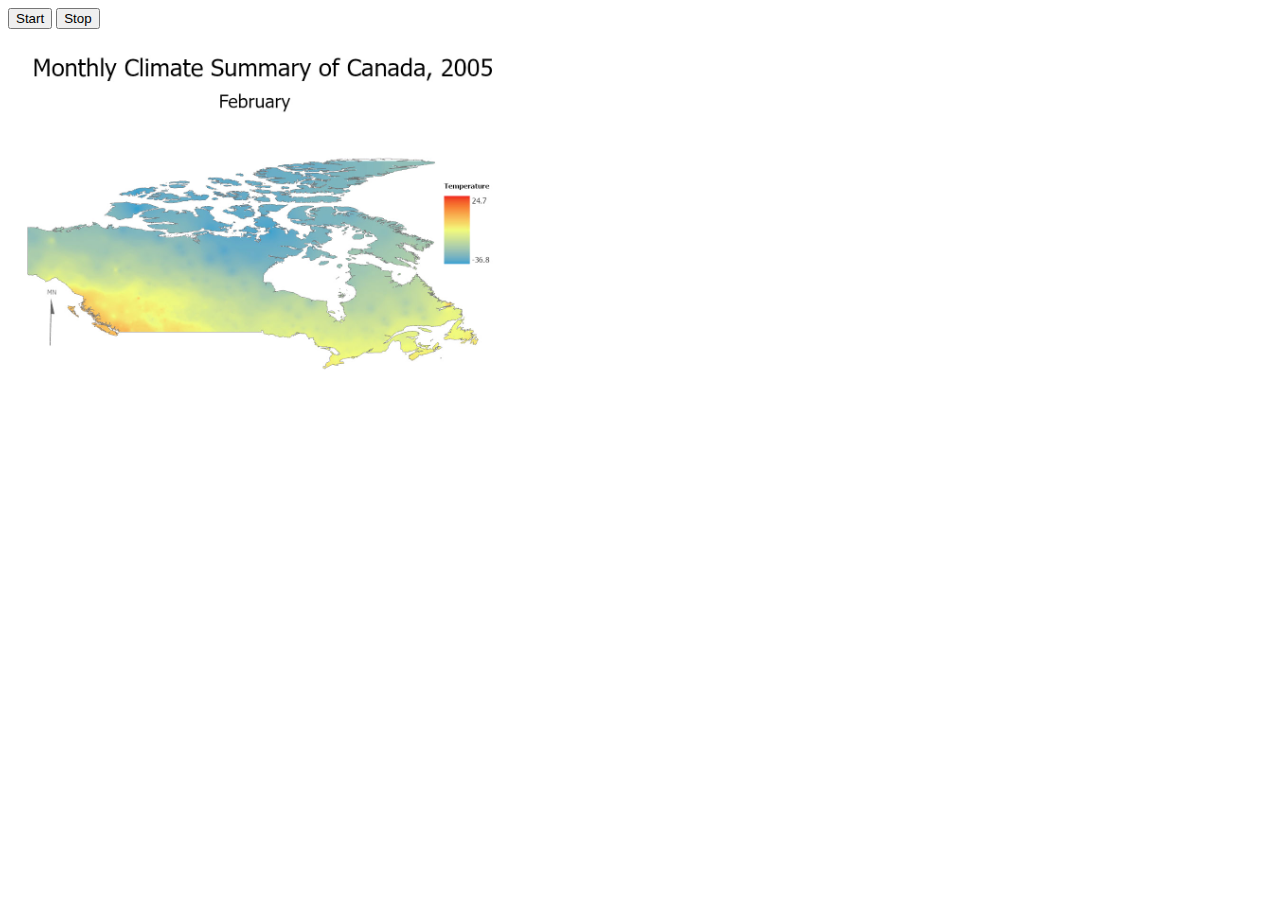
<file: JavaScriptAnimation.html>
<!DOCTYPE html>
<html lang="en">
    <head>
        <meta charset="UTF-8">
        <title>Javascript Animation</title>
        <script>
            var animation = true;

            var img0 = new Image(1056, 816);
            img0.src = "images/January.jpg";

            var img1 = new Image(1056, 816);
            img1.src = "images/February.jpg";

            var img2 = new Image(1056, 816);
            img2.src = "images/March.jpg";

            var img3 = new Image(1056, 816);
            img3.src = "images/April.jpg";

            var img4 = new Image(1056, 816);
            img4.src = "images/May.jpg";

            var img5 = new Image(1056, 816);
            img5.src = "images/June.jpg";

            var img6 = new Image(1056, 816);
            img6.src = "images/July.jpg";

            var img7 = new Image(1056, 816);
            img7.src = "images/August.jpg";

            var img8 = new Image(1056, 816);
            img8.src = "images/September.jpg";

            var img9 = new Image(1056, 816);
            img9.src = "images/October.jpg";

            var img10 = new Image(1056, 816);
            img10.src = "images/November.jpg";

            var img11 = new Image(1056, 816);
            img11.src = "images/December.jpg";

            var i = 0;
            var nbImg = 12;
            function animate() {
                if (animation) {
                    document.images[0].src = eval("img" + i).src;
                }
                i++;
                if (i == nbImg) i=0;
                junk = setTimeout("animate();", 500);
            }
        </script>
    </head>

    <body onLoad="animate();">
        <form>
            <input type="button" onClick="animation = true;" value="Start">
            <input type="button" onClick="animation = false;" value="Stop">
        </form>
        <img src="" width=500 height=386>
    </body>

</html>
</file>
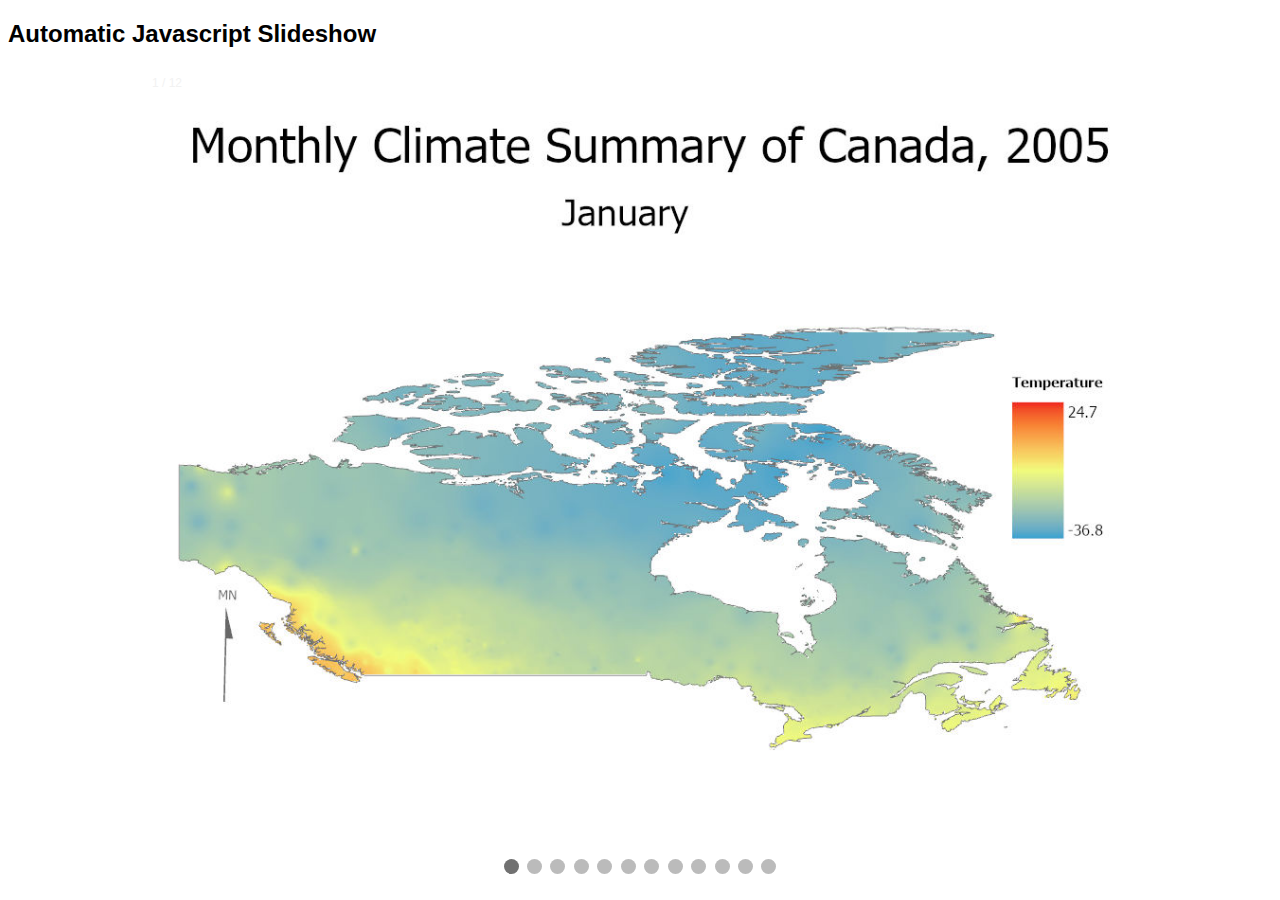
<file: JavaScriptSlideShow.html>
<!DOCTYPE html>
<html lang="en">

<head>
    <title>Javascript Slideshow</title>
    <meta name="viewport" content="width=device-width, initial-scale=1">
    <style>
        * {
            box-sizing: border-box;
        }

        body {
            font-family: Verdana, sans-serif;
        }

        .mySlides {
            display: none;
        }

        img {
            vertical-align: middle;
        }

        /* Slideshow container */
        .slideshow-container {
            max-width: 1000px;
            position: relative;
            margin: auto;
        }

        /* Caption text */
        .text {
            color: #f2f2f2;
            font-size: 15px;
            padding: 8px 12px;
            position: absolute;
            bottom: 8px;
            width: 100%;
            text-align: center;
        }

        /* Number text (1/3 etc) */
        .numbertext {
            color: #f2f2f2;
            font-size: 12px;
            padding: 8px 12px;
            position: absolute;
            top: 0;
        }

        /* The dots/bullets/indicators */
        .dot {
            height: 15px;
            width: 15px;
            margin: 0 2px;
            background-color: #bbb;
            border-radius: 50%;
            display: inline-block;
            transition: background-color 0.6s ease;
        }

        .active {
            background-color: #717171;
        }

        /* Fading animation */
        .fade {
            animation-name: fade;
            animation-duration: 1.5s;
        }

        @keyframes fade {
            from {
                opacity: .4
            }

            to {
                opacity: 1
            }
        }

        /* On smaller screens, decrease text size */
        @media only screen and (max-width: 300px) {
            .text {
                font-size: 11px
            }
        }
    </style>
</head>

<body>

    <h2>Automatic Javascript Slideshow</h2>

    <div class="slideshow-container">

        <div class="mySlides fade">
            <div class="numbertext">1 / 12</div>
            <img src="images/January.jpg" style="width:100%" alt="">
            <div class="text"></div>
        </div>

        <div class="mySlides fade">
            <div class="numbertext">2 / 12</div>
            <img src="images/February.jpg" style="width:100%" alt="">
            <div class="text"></div>
        </div>

        
        <div class="mySlides fade">
            <div class="numbertext">3 / 12</div>
            <img src="images/March.jpg" style="width:100%" alt="">
            <div class="text"></div>
        </div>

        <div class="mySlides fade">
            <div class="numbertext">4 / 12</div>
            <img src="images/April.jpg" style="width:100%" alt="">
            <div class="text"></div>
        </div>

        <div class="mySlides fade">
            <div class="numbertext">5 / 12</div>
            <img src="images/May.jpg" style="width:100%" alt="">
            <div class="text"></div>
        </div>

        <div class="mySlides fade">
            <div class="numbertext">6 / 12</div>
            <img src="images/June.jpg" style="width:100%" alt="">
            <div class="text"></div>
        </div>

        <div class="mySlides fade">
            <div class="numbertext">7 / 12</div>
            <img src="images/July.jpg" style="width:100%" alt="">
            <div class="text"></div>
        </div>

        <div class="mySlides fade">
            <div class="numbertext">8 / 12</div>
            <img src="images/August.jpg" style="width:100%" alt="">
            <div class="text"></div>
        </div>

        <div class="mySlides fade">
            <div class="numbertext">9 / 12</div>
            <img src="images/September.jpg" style="width:100%" alt="">
            <div class="text"></div>
        </div>

        <div class="mySlides fade">
            <div class="numbertext">10 / 12</div>
            <img src="images/October.jpg" style="width:100%" alt="">
            <div class="text"></div>
        </div>

        <div class="mySlides fade">
            <div class="numbertext">11 / 12</div>
            <img src="images/November.jpg" style="width:100%" alt="">
            <div class="text"></div>
        </div>

        <div class="mySlides fade">
            <div class="numbertext">12 / 12</div>
            <img src="images/December.jpg" style="width:100%" alt="">
            <div class="text"></div>
        </div>


    </div>
    <br>

    <div style="text-align:center">
        <span class="dot"></span>
        <span class="dot"></span>
        <span class="dot"></span>
        <span class="dot"></span>
        <span class="dot"></span>
        <span class="dot"></span>
        <span class="dot"></span>
        <span class="dot"></span>
        <span class="dot"></span>
        <span class="dot"></span>
        <span class="dot"></span>
        <span class="dot"></span>
    </div>

    <script>
        let slideIndex = 0;
        showSlides();

        function showSlides() {
            let i;
            let slides = document.getElementsByClassName("mySlides");
            let dots = document.getElementsByClassName("dot");
            for (i = 0; i < slides.length; i++) {
                slides[i].style.display = "none";
            }
            slideIndex++;
            if (slideIndex > slides.length) { slideIndex = 1 }
            for (i = 0; i < dots.length; i++) {
                dots[i].className = dots[i].className.replace(" active", "");
            }
            slides[slideIndex - 1].style.display = "block";
            dots[slideIndex - 1].className += " active";
            setTimeout(showSlides, 2000); // Change image every 2 seconds
        }
    </script>

</body>

</html>
</file>
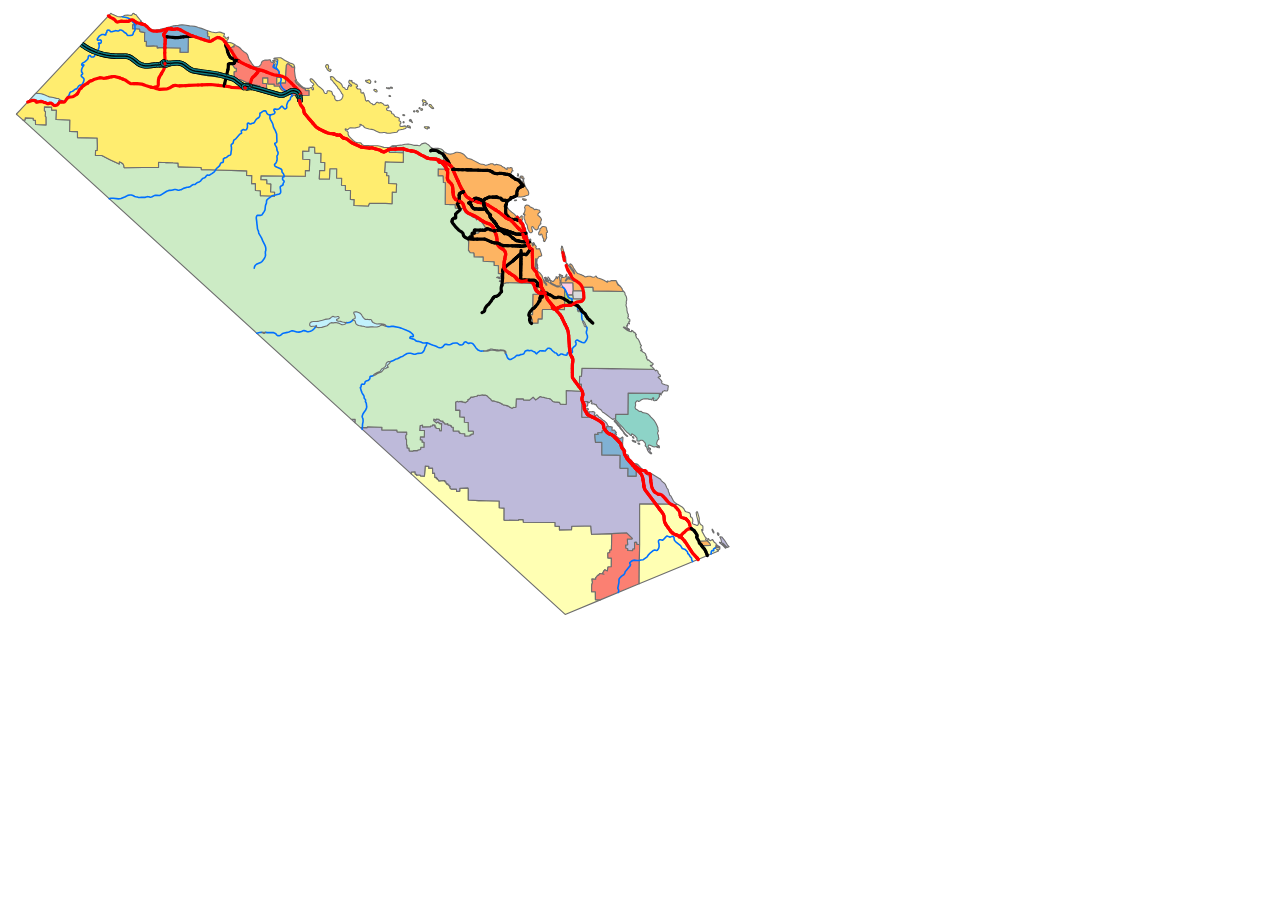
<file: Map.html>
<!DOCTYPE html>
<html>
    <head>
        <script type="text/javascript" src="functions.js">
        </script>
        <meta content="text/html; charset=ISO-8859-1" http-equiv="content-type">
        <title>Nanaimo Region Map</title>
    </head>
    <body>
        <div style="position:absolute; left:0; top:0; z-index:1;" border="0" id="municipalities">
            <img alt="municipalities" src="./Municipalities.svg" width="748" height="632">
        </div>
        <div style="position:absolute; left:0; top:0; z-index:2;" border="0" id="rivers">
            <img alt="rivers" src="./Rivers.svg" width="748" height="632">
        </div>
        <div style="position:absolute; left:0; top:0; z-index:3;" border="0" id="lakes">
            <img alt="lakes" src="./Lakes.svg" width="748" height="632">
        </div>
        <div style="position:absolute; left:0; top:0; z-index:4;" border="0" id="roads">
            <img alt="roads" src="./Roads.svg" width="748" height="632">
        </div>
        <div style="position:absolute; left:0; top:0; z-index:5;" border="0" id="blank">
            <img alt="blank" src="./Blank.svg" usemap="#IMap" width="748" height="632">
        </div>

        <map name="IMap">
            <area shape="poly" onClick="return popup('http://ww.qualicumbeach.com/')"
                coords="199,27,199,29,199,32,201,33,201,36,199,36,199,37,196,36,192,35,188,33,184,32,180,33,180,37,180,39,180,41,180,44,180,49,176,48,172,48,172,47,172,46,172,45,172,44,158,44,157,44,156,44,154,44,151,44,149,44,149,42,147,42,145,42,140,42,138,42,138,38,137,38,136,38,136,30,136,29,133,28,132,28,131,27,131,25,127,25,124,25,124,21,126,21,128,21,128,20,128,19,129,19,132,20,132,19,132,18,132,17,133,18,135,20,136,20,137,21,139,22,140,23,141,24,142,25,143,26,144,26,148,26,152,26,157,24,160,23,162,23,165,22,166,22,167,22,168,22,170,22,171,21,173,21,176,21,181,22,183,22,186,23,188,23,190,24,193,25,197,26,199,27"
                alt="QUALICUM BEACH">
            <area shape="poly" onClick="return popup('https://www.city.parksville.bc.ca/')"
                coords="266,61,265,63,265,64,266,64,267,65,268,65,269,66,270,68,270,70,271,71,271,72,271,73,269,74,268,74,268,76,268,77,268,80,270,80,270,79,275,79,277,79,277,78,277,74,278,63,278,62,278,61,279,60,280,60,281,61,282,62,283,62,283,63,284,63,285,64,286,64,286,67,287,73,287,74,288,76,286,77,287,77,287,78,287,79,288,79,289,80,290,81,290,82,291,82,292,82,293,84,295,85,296,85,297,85,297,87,300,87,300,90,300,92,296,92,294,92,293,92,292,92,285,92,284,92,283,92,283,91,282,90,281,90,279,90,278,90,277,89,276,88,274,87,273,86,272,85,272,84,271,83,271,82,268,82,266,82,266,80,259,80,259,77,259,75,259,74,256,74,254,74,254,80,258,80,258,84,257,84,255,84,254,84,252,83,251,82,250,82,249,81,247,81,246,81,244,81,241,81,242,80,242,79,241,79,239,79,238,79,233,76,232,76,228,76,226,76,226,75,226,69,226,68,228,68,228,67,228,66,228,65,227,64,226,64,224,61,224,60,225,60,226,59,227,58,227,57,226,56,225,55,225,54,224,54,225,52,226,52,224,50,224,49,224,48,224,47,224,46,223,46,222,46,221,45,221,44,222,44,223,43,224,43,226,43,225,42,226,41,227,41,228,42,230,43,231,44,233,46,235,48,237,49,239,51,240,55,241,56,242,57,244,61,245,62,246,62,246,63,248,63,250,63,252,61,253,60,253,59,253,58,254,58,255,57,256,56,259,56,260,56,261,56,262,56,262,58,263,58,265,59,265,61,266,61"
                alt="PARKSVILLE">
            <area shape="poly" onClick="return popup('https://www.rdn.bc.ca/')"
                coords="418,123,419,123,420,123,421,124,420,124,419,124,419,125,418,125,416,124,416,123,417,123,418,123"
                alt="NANAIMO, SUBD. B">
            <area shape="poly" onClick="return popup('https://www.rdn.bc.ca/')"
                coords="402,123,402,124,401,124,399,124,399,123,399,122,401,123,402,123" alt="NANAIMO, SUBD. B">
            <area shape="poly" onClick="return popup('https://www.rdn.bc.ca/')"
                coords="395,119,394,119,395,118,396,118,395,119" alt="NANAIMO, SUBD. B">
            <area shape="poly" onClick="return popup('https://www.rdn.bc.ca/')"
                coords="402,116,403,117,404,118,404,119,403,118,402,117,401,117,401,116,402,116" alt="NANAIMO, SUBD. B">
            <area shape="poly" onClick="return popup('https://www.rdn.bc.ca/')"
                coords="396,112,395,112,394,112,394,111,395,111,396,111,396,112" alt="NANAIMO, SUBD. B">
            <area shape="poly" onClick="return popup('https://www.rdn.bc.ca/')"
                coords="406,108,405,108,405,107,406,107,406,108" alt="NANAIMO, SUBD. B">
            <area shape="poly" onClick="return popup('https://www.rdn.bc.ca/')"
                coords="410,108,409,108,408,108,408,107,409,106,409,107,410,107,410,108" alt="NANAIMO, SUBD. B">
            <area shape="poly" onClick="return popup('https://www.rdn.bc.ca/')"
                coords="413,106,413,107,412,106,413,105,414,105,414,106,413,106" alt="NANAIMO, SUBD. B">
            <area shape="poly" onClick="return popup('https://www.rdn.bc.ca/')"
                coords="411,105,410,105,410,104,411,104,411,105" alt="NANAIMO, SUBD. B">
            <area shape="poly" onClick="return popup('https://www.rdn.bc.ca/')"
                coords="415,101,414,102,414,101,415,101" alt="NANAIMO, SUBD. B">
            <area shape="poly" onClick="return popup('https://www.rdn.bc.ca/')"
                coords="425,105,424,105,423,104,422,103,421,102,420,101,421,101,422,101,423,101,423,102,424,103,425,104,425,105"
                alt="NANAIMO, SUBD. B">
            <area shape="poly" onClick="return popup('https://www.rdn.bc.ca/')"
                coords="417,101,416,101,417,100,417,101" alt="NANAIMO, SUBD. B">
            <area shape="poly" onClick="return popup('https://www.rdn.bc.ca/')"
                coords="415,100,414,100,415,99,415,100" alt="NANAIMO, SUBD. B">
            <area shape="poly" onClick="return popup('https://www.rdn.bc.ca/')"
                coords="419,100,418,100,418,99,419,100" alt="NANAIMO, SUBD. B">
            <area shape="poly" onClick="return popup('https://www.rdn.bc.ca/')"
                coords="417,98,417,99,415,98,414,98,414,97,414,96,415,96,417,97,417,98" alt="NANAIMO, SUBD. B">
            <area shape="poly" onClick="return popup('https://www.rdn.bc.ca/')"
                coords="382,92,382,93,381,93,380,92,381,92,382,92" alt="NANAIMO, SUBD. B">
            <area shape="poly" onClick="return popup('https://www.rdn.bc.ca/')"
                coords="368,88,367,88,366,87,365,86,366,86,367,86,368,86,368,87,369,88,368,88" alt="NANAIMO, SUBD. B">
            <area shape="poly" onClick="return popup('https://www.rdn.bc.ca/')"
                coords="381,85,380,85,379,85,379,84,380,84,381,84,381,85" alt="NANAIMO, SUBD. B">
            <area shape="poly" onClick="return popup('https://www.rdn.bc.ca/')" coords="378,84,379,84,378,84"
                alt="NANAIMO, SUBD. B">
            <area shape="poly" onClick="return popup('https://www.rdn.bc.ca/')"
                coords="384,84,384,85,383,84,382,84,382,83,383,83,384,84" alt="NANAIMO, SUBD. B">
            <area shape="poly" onClick="return popup('https://www.rdn.bc.ca/')"
                coords="367,79,366,78,366,77,367,77,367,78,367,79" alt="NANAIMO, SUBD. B">
            <area shape="poly" onClick="return popup('https://www.rdn.bc.ca/')"
                coords="361,76,362,77,362,78,362,79,361,80,360,79,359,79,358,79,357,78,357,77,357,76,358,77,359,77,360,76,361,76"
                alt="NANAIMO, SUBD. B">
            <area shape="poly" onClick="return popup('https://www.rdn.bc.ca/')"
                coords="322,68,321,68,320,67,319,66,318,64,317,63,317,62,318,61,319,61,320,61,320,62,320,63,320,64,320,65,321,65,322,65,322,66,322,68"
                alt="NANAIMO, SUBD. B">
            <area shape="poly" onClick="return popup('https://www.rdn.bc.ca/')"
                coords="274,55,275,56,277,57,279,58,281,59,282,59,284,60,285,60,285,61,286,62,286,63,286,64,285,64,284,63,283,63,283,62,282,62,281,61,280,60,279,60,278,61,278,62,278,63,277,74,277,78,277,79,275,79,270,79,270,80,268,80,268,77,268,76,268,74,269,74,271,73,271,72,271,71,270,70,270,68,269,66,268,65,267,65,266,64,265,64,265,63,266,61,266,60,266,59,265,58,264,57,265,57,266,57,269,58,269,57,269,56,268,55,267,55,266,55,265,55,266,55,266,54,270,54,272,54,273,54,274,55"
                alt="NANAIMO, SUBD. B">
            <area shape="poly" onClick="return popup('https://www.rdn.bc.ca/')"
                coords="110,13,113,13,114,13,116,12,119,11,121,12,123,12,123,11,124,10,125,10,126,10,126,11,128,11,129,13,132,17,132,18,132,19,132,20,129,19,128,19,128,20,128,21,126,21,124,21,124,25,127,25,131,25,131,27,132,28,133,28,136,29,136,30,136,38,137,38,138,38,138,42,140,42,145,42,147,42,149,42,149,44,151,44,154,44,156,44,157,44,158,44,172,44,172,45,172,46,172,47,172,48,176,48,180,49,180,44,180,41,180,39,180,37,180,33,184,32,188,33,192,35,196,36,199,37,199,36,201,36,201,33,199,32,199,29,199,27,203,28,207,29,210,29,211,28,212,29,215,29,215,30,216,30,216,32,215,33,216,33,217,33,217,34,217,35,218,34,220,33,220,34,220,35,219,36,218,37,218,38,219,39,220,39,221,39,222,39,223,39,224,39,226,41,225,42,226,43,224,43,223,43,222,44,221,44,221,45,222,46,223,46,224,46,224,47,224,48,224,49,224,50,226,52,225,52,224,54,225,54,225,55,226,56,227,57,227,58,226,59,225,60,224,60,224,61,226,64,227,64,228,65,228,66,228,67,228,68,226,68,226,69,226,75,226,76,228,76,232,76,233,76,238,79,239,79,241,79,242,79,242,80,241,81,244,81,246,81,247,81,249,81,250,82,251,82,252,83,254,84,255,84,257,84,258,84,258,80,254,80,254,74,256,74,259,74,259,75,259,77,259,80,266,80,266,82,268,82,271,82,271,83,272,84,272,85,273,86,274,87,276,88,277,89,278,90,279,90,281,90,282,90,283,91,283,92,284,92,285,92,292,92,293,92,294,92,296,92,300,92,300,90,300,87,297,87,297,85,296,85,295,85,293,84,292,82,291,82,290,82,290,81,289,80,288,79,287,79,287,78,287,77,286,77,288,76,288,77,289,78,292,82,293,83,295,84,297,84,298,85,300,85,301,84,302,84,303,84,303,85,304,86,305,86,305,85,304,83,304,82,305,81,305,80,304,79,303,79,302,78,302,77,302,76,302,75,303,75,304,75,305,77,306,78,307,79,308,81,310,82,311,83,313,85,315,87,315,88,316,89,317,90,318,90,318,89,319,87,320,87,321,87,322,87,323,88,324,90,324,91,325,91,326,92,326,93,326,94,326,95,327,96,327,97,328,97,329,97,330,97,332,96,333,95,334,93,334,92,334,91,333,89,333,88,332,87,331,86,331,85,329,84,329,83,328,82,327,81,326,80,325,79,323,76,322,76,322,74,322,73,324,73,325,73,325,74,327,76,328,77,331,78,332,80,333,81,334,83,335,84,336,84,337,85,338,86,339,86,339,85,339,84,340,83,340,82,340,81,341,81,342,82,343,82,343,81,341,80,340,79,340,78,340,77,341,77,341,76,341,77,342,77,343,77,343,78,344,79,345,79,346,79,346,80,347,80,348,80,348,81,349,82,349,83,348,83,349,85,350,85,351,85,352,85,352,86,352,88,353,89,354,89,355,89,355,90,357,94,357,96,358,97,359,97,360,97,361,99,362,99,363,100,365,101,366,100,367,100,368,99,368,98,369,98,370,99,371,99,372,99,373,99,375,100,375,101,377,102,378,102,379,101,380,103,380,104,379,104,378,104,378,105,378,106,379,107,381,107,382,107,383,108,383,110,384,110,385,110,385,111,386,112,387,113,389,113,390,114,391,115,390,117,391,117,392,117,392,118,392,119,392,120,391,121,391,122,392,123,394,123,395,122,396,122,397,122,398,123,398,124,397,125,394,125,392,126,390,126,389,127,389,128,388,128,384,129,382,129,378,129,376,129,375,129,374,129,371,129,368,127,366,126,365,126,363,126,361,125,358,124,356,124,355,122,354,122,352,121,351,121,352,121,352,122,351,123,350,123,347,124,346,124,342,124,341,124,340,125,339,126,338,126,337,125,337,126,337,127,338,127,339,128,340,129,339,130,340,131,340,132,341,133,343,135,345,137,346,138,348,139,349,139,350,139,352,139,353,140,353,141,354,141,355,142,361,142,365,142,368,142,369,142,372,142,375,144,381,144,381,145,381,147,381,149,386,149,387,149,388,149,395,149,395,150,395,153,395,154,395,157,395,159,394,159,393,159,382,158,377,158,376,169,378,169,378,172,380,172,380,180,388,180,388,188,384,188,383,200,377,200,361,199,360,200,360,202,345,202,346,196,342,196,342,187,337,186,337,182,333,181,333,176,333,174,328,174,328,165,321,165,321,175,311,175,311,171,311,167,316,167,316,159,312,158,313,150,306,149,306,146,306,143,304,143,300,143,300,146,300,147,294,147,294,155,301,156,301,167,297,167,297,172,252,172,252,176,258,176,258,180,262,180,262,188,266,188,266,192,263,192,254,192,253,192,252,192,252,191,252,187,247,187,247,180,243,180,243,179,243,172,238,172,238,167,230,167,209,166,201,166,193,166,193,164,171,163,170,163,170,159,164,159,158,159,157,159,154,159,150,159,150,164,135,164,116,164,115,162,114,160,112,159,111,158,111,160,102,156,93,152,87,152,87,147,89,147,89,144,89,142,89,135,89,134,69,134,69,128,61,128,61,116,48,116,48,106,43,106,43,103,36,103,36,107,37,108,37,112,37,113,37,121,27,121,27,117,25,116,25,114,22,114,17,114,17,116,14,116,8,111,8,110,12,106,13,105,102,10,103,10,106,11,106,12,109,13,110,13"
                alt="NANAIMO, SUBD. B">
            <area shape="poly" onClick="return popup('https://www.temexw.org/WhoWeAre.htm')"
                coords="395,149,388,149,387,149,386,149,381,149,381,147,381,145,381,144,382,143,383,142,384,142,384,143,385,143,385,142,386,142,387,143,388,143,388,144,392,144,393,144,395,143,395,147,395,149"
                alt="NANOOSE">
            <area shape="poly" onClick="return popup('https://www.rdn.bc.ca/')"
                coords="528,263,529,265,527,265,527,264,527,263,527,262,527,261,527,257,527,255,528,255,528,256,528,257,528,258,528,259,528,261,528,262,528,263"
                alt="NANAIMO TOWN 1">
            <area shape="poly" onClick="return popup('https://www.rdn.bc.ca/')"
                coords="564,287,564,291,559,291,558,290,557,288,557,286,556,285,555,284,554,283,553,281,552,280,552,279,564,279,564,287"
                alt="NANAIMO RIVER 3">
            <area shape="poly" onClick="return popup('https://www.rdn.bc.ca/')"
                coords="559,291,559,292,559,293,560,294,561,294,562,295,563,295,564,296,563,297,563,298,563,299,562,299,562,300,562,301,556,301,556,295,556,291,556,285,557,286,557,288,558,290,559,291"
                alt="NANAIMO RIVER 2">
            <area shape="poly" onClick="return popup('https://www.rdn.bc.ca/')"
                coords="564,291,564,287,574,287,574,289,574,290,574,291,574,292,574,294,574,295,564,295,564,291"
                alt="NANAIMO RIVER 4">
            <area shape="poly" onClick="return popup('https://www.rdn.bc.ca/')"
                coords="540,277,539,277,539,276,540,276,540,277" alt="NANAIMO">
            <area shape="poly" onClick="return popup('https://www.rdn.bc.ca/')"
                coords="538,276,538,277,538,276,536,275,537,275,538,276" alt="NANAIMO">
            <area shape="poly" onClick="return popup('https://www.rdn.bc.ca/')"
                coords="539,275,538,275,539,274,539,275" alt="NANAIMO">
            <area shape="poly" onClick="return popup('https://www.rdn.bc.ca/')"
                coords="537,274,536,274,537,273,538,274,537,274" alt="NANAIMO">
            <area shape="poly" onClick="return popup('https://www.rdn.bc.ca/')"
                coords="540,274,539,274,539,273,540,273,540,274" alt="NANAIMO">
            <area shape="poly" onClick="return popup('https://www.rdn.bc.ca/')"
                coords="548,275,549,275,549,274,549,273,550,273,551,274,551,276,551,277,551,278,551,279,551,280,552,281,552,282,551,282,550,282,549,282,548,282,544,280,543,279,542,278,541,276,541,275,541,274,541,276,542,276,542,277,543,277,544,278,545,277,546,276,547,275,547,274,547,273,548,273,548,275"
                alt="NANAIMO">
            <area shape="poly" onClick="return popup('https://www.rdn.bc.ca/')" coords="554,272,553,272,554,272"
                alt="NANAIMO">
            <area shape="poly" onClick="return popup('https://www.rdn.bc.ca/')"
                coords="552,272,551,272,551,271,551,270,552,271,553,271,553,272,552,272" alt="NANAIMO">
            <area shape="poly" onClick="return popup('https://www.rdn.bc.ca/')"
                coords="565,269,566,270,565,268,565,267,561,262,561,261,561,260,562,260,563,261,564,262,565,264,567,268,568,268,569,270,571,270,572,271,573,271,574,271,575,272,576,273,578,273,580,272,581,272,582,272,584,273,586,273,587,272,588,272,588,273,588,274,589,274,592,275,595,276,599,278,599,277,600,277,601,277,603,277,604,277,607,277,608,277,608,279,609,280,609,281,610,281,610,282,611,282,612,283,613,284,613,285,613,286,614,286,615,287,615,288,584,287,584,283,583,283,574,283,574,287,564,287,564,279,552,279,552,278,552,277,553,274,553,273,554,274,556,273,557,273,557,272,558,270,558,271,558,272,558,274,558,275,557,277,558,276,559,275,560,275,561,275,560,274,559,273,560,273,561,273,562,275,563,276,564,276,565,278,566,278,566,277,565,276,563,274,561,271,560,269,559,267,559,265,557,263,557,262,558,261,558,260,558,259,559,260,560,262,561,263,562,264,564,268,565,268,565,269"
                alt="NANAIMO">
            <area shape="poly" onClick="return popup('https://www.rdn.bc.ca/')"
                coords="557,257,557,259,556,258,556,257,554,253,554,252,554,251,554,250,553,249,553,247,552,246,552,245,553,244,553,242,554,243,555,246,556,250,556,251,557,252,557,254,557,256,557,257"
                alt="NANAIMO">
            <area shape="poly" onClick="return popup('https://www.rdn.bc.ca/')"
                coords="538,229,538,230,538,232,538,233,538,234,537,236,536,238,535,238,535,237,535,236,535,235,534,234,534,233,534,232,534,231,533,230,532,230,531,231,530,231,530,230,530,229,531,228,531,227,531,225,532,225,533,224,533,223,534,223,535,223,537,223,538,223,538,224,538,225,538,226,539,227,539,228,539,229,538,229"
                alt="NANAIMO">
            <area shape="poly" onClick="return popup('https://www.rdn.bc.ca/')"
                coords="525,205,526,206,527,205,529,206,530,206,531,206,531,208,530,209,529,210,529,211,530,212,531,213,532,214,533,215,533,216,532,218,532,219,532,220,531,220,531,221,530,222,530,223,530,224,529,225,529,226,528,226,527,226,526,225,525,224,524,223,523,223,523,224,524,227,524,228,523,229,521,229,521,228,519,225,519,224,519,222,518,220,517,219,517,218,516,216,516,215,515,214,515,213,516,212,516,211,516,210,515,211,515,210,515,209,516,207,516,205,516,204,516,203,516,202,517,202,518,201,519,201,520,202,521,203,522,203,523,204,524,204,525,205"
                alt="NANAIMO">
            <area shape="poly" onClick="return popup('https://www.rdn.bc.ca/')"
                coords="508,197,507,197,506,197,506,196,507,196,508,196,508,197" alt="NANAIMO">
            <area shape="poly" onClick="return popup('https://www.rdn.bc.ca/')"
                coords="518,196,517,197,515,196,514,196,514,195,515,195,517,195,518,196" alt="NANAIMO">
            <area shape="poly" onClick="return popup('https://www.rdn.bc.ca/')"
                coords="510,172,509,172,509,171,509,170,510,171,510,172" alt="NANAIMO">
            <area shape="poly" onClick="return popup('https://www.rdn.bc.ca/')"
                coords="440,150,442,150,445,150,447,148,449,148,452,149,453,149,455,150,459,154,460,155,461,155,463,155,465,157,470,160,471,160,472,160,473,160,474,160,476,161,477,162,477,161,478,161,479,161,480,161,482,160,484,160,486,161,487,161,488,161,491,161,492,162,493,162,494,163,496,164,496,165,498,166,499,165,498,165,498,164,499,164,500,164,501,164,502,164,503,164,504,166,504,167,503,167,503,169,502,169,502,170,502,171,503,171,504,171,505,172,506,173,508,174,511,174,512,175,512,176,514,178,514,175,513,174,512,173,512,174,511,173,512,173,512,172,514,172,514,173,514,174,515,174,515,175,515,176,515,177,515,179,516,181,517,183,518,185,519,186,520,187,520,188,520,190,520,191,519,191,517,192,516,193,515,193,512,193,511,193,510,193,509,193,508,192,507,193,506,193,505,194,504,195,503,195,501,196,500,197,499,197,499,198,499,199,498,200,499,202,499,204,499,205,500,206,503,208,505,210,506,211,507,212,508,213,509,212,510,213,510,214,511,214,513,212,514,213,513,214,514,215,514,216,513,217,514,219,515,220,515,221,515,222,517,224,517,225,517,226,517,228,518,229,519,231,519,232,519,233,519,235,519,236,520,236,522,235,522,236,521,237,522,237,522,238,522,239,523,239,523,240,524,242,525,242,525,241,524,240,524,239,525,239,526,241,528,243,527,244,528,244,528,245,531,245,533,250,533,252,530,253,529,254,529,255,528,255,528,257,528,258,528,260,529,261,529,262,529,263,529,264,529,265,529,266,529,267,529,268,531,269,532,271,533,272,534,272,534,274,534,275,535,275,535,276,535,277,535,278,535,279,537,280,537,281,538,281,538,280,537,279,536,278,536,277,537,277,538,278,539,278,540,279,541,279,542,280,544,281,549,283,550,283,551,283,553,283,554,283,555,284,556,285,556,291,556,295,556,301,556,306,546,306,543,306,534,306,534,307,534,308,534,311,534,315,530,315,529,319,524,319,523,315,520,315,520,312,520,311,524,311,524,308,524,305,524,301,524,290,530,290,530,289,529,286,528,283,526,281,525,281,525,280,524,279,524,280,499,279,498,279,496,279,495,280,493,282,494,278,491,278,491,277,494,277,494,275,493,275,492,275,491,275,490,275,490,274,489,274,488,274,489,273,490,273,491,274,492,272,493,270,491,270,490,270,490,269,490,268,490,267,490,266,490,262,486,262,485,262,485,261,485,258,483,258,474,257,474,253,465,253,465,249,462,249,460,247,460,237,459,237,459,234,459,233,461,233,461,231,463,231,463,230,464,229,465,229,467,229,470,229,470,228,471,228,471,227,472,226,474,226,476,226,477,226,478,226,478,225,477,224,476,223,475,222,475,220,474,219,473,218,473,217,472,217,471,216,470,216,470,215,469,215,468,215,468,216,468,215,467,214,466,214,464,213,463,212,462,211,461,211,460,210,459,210,458,209,457,209,457,208,456,206,456,205,451,205,451,204,450,204,450,205,447,204,446,201,441,201,440,201,437,201,437,194,437,181,437,180,437,179,435,179,435,177,435,176,434,172,433,172,431,172,429,172,429,171,430,165,432,165,437,165,437,163,437,161,437,159,437,157,435,157,435,155,435,153,435,152,435,151,435,150,435,147,436,148,438,150,440,150"
                alt="NANAIMO">
            <area shape="poly" onClick="return popup('https://www.rdn.bc.ca/')"
                coords="527,265,529,265,528,263,528,262,528,261,528,259,528,258,528,257,528,256,528,255,527,255,527,257,527,261,527,262,527,263,527,264,527,265"
                alt="NANAIMO">
            <area shape="poly" onClick="return popup('https://www.rdn.bc.ca/')"
                coords="609,280,611,282,610,282,610,281,609,281,609,280,608,279,609,279,609,280" alt="NANAIMO, SUBD. A">
            <area shape="poly" onClick="return popup('https://www.rdn.bc.ca/')" coords="8,110,8,111,8,110"
                alt="NANAIMO, SUBD. A">
            <area shape="poly" onClick="return popup('https://www.rdn.bc.ca/')"
                coords="61,116,61,128,69,128,69,134,89,134,89,135,89,142,89,144,89,147,87,147,87,152,93,152,102,156,111,160,111,158,112,159,114,160,115,162,116,164,135,164,150,164,150,159,154,159,157,159,158,159,164,159,170,159,170,163,171,163,193,164,193,166,201,166,209,166,230,167,238,167,238,172,243,172,243,179,243,180,247,180,247,187,252,187,252,191,252,192,253,192,254,192,263,192,266,192,266,188,262,188,262,180,258,180,258,176,252,176,252,172,297,172,297,167,301,167,301,156,294,155,294,147,300,147,300,146,300,143,304,143,306,143,306,146,306,149,313,150,312,158,316,159,316,167,311,167,311,171,311,175,321,175,321,165,328,165,328,174,333,174,333,176,333,181,337,182,337,186,342,187,342,196,346,196,345,202,360,202,360,200,361,199,377,200,383,200,384,188,388,188,388,180,380,180,380,172,378,172,378,169,376,169,377,158,382,158,393,159,394,159,395,159,395,157,395,154,395,153,395,150,395,149,395,147,395,143,393,144,392,144,388,144,388,143,387,143,386,142,385,142,385,143,384,143,384,142,385,142,386,142,388,142,392,141,396,140,397,140,400,140,401,140,403,141,405,141,409,142,411,142,412,142,412,141,413,140,416,139,417,139,418,139,419,140,420,141,420,142,421,143,422,143,423,144,425,144,426,145,429,145,431,145,432,145,434,146,435,147,435,150,435,151,435,152,435,153,435,155,435,157,437,157,437,159,437,161,437,163,437,165,432,165,430,165,429,171,429,172,431,172,433,172,434,172,435,176,435,177,435,179,437,179,437,180,437,181,437,194,437,201,440,201,441,201,446,201,447,204,450,205,450,204,451,204,451,205,456,205,456,206,457,208,457,209,458,209,459,210,460,210,461,211,462,211,463,212,464,213,466,214,467,214,468,215,468,216,468,215,469,215,470,215,470,216,471,216,472,217,473,217,473,218,474,219,475,220,475,222,476,223,477,224,478,225,478,226,477,226,476,226,474,226,472,226,471,227,471,228,470,228,470,229,467,229,465,229,464,229,463,230,463,231,461,231,461,233,459,233,459,234,459,237,460,237,460,247,462,249,465,249,465,253,474,253,474,257,483,258,485,258,485,261,485,262,486,262,490,262,490,266,490,267,490,268,490,269,490,270,491,270,493,270,492,272,491,274,490,273,489,273,488,274,489,274,490,274,490,275,491,275,492,275,493,275,494,275,494,277,491,277,491,278,494,278,493,282,495,280,496,279,498,279,499,279,524,280,524,279,525,280,525,281,526,281,528,283,529,286,530,289,530,290,524,290,524,301,524,305,524,308,524,311,520,311,520,312,520,315,523,315,524,319,529,319,530,315,534,315,534,311,534,308,534,307,534,306,543,306,546,306,556,306,556,301,562,301,562,300,562,299,563,299,563,298,563,297,564,296,563,295,562,295,561,294,560,294,559,293,559,292,559,291,564,291,564,295,574,295,574,294,574,292,574,291,574,290,574,289,574,287,574,283,583,283,584,283,584,287,615,288,616,289,616,290,616,291,617,292,618,293,618,295,618,296,618,297,618,298,617,299,618,299,618,300,617,301,617,302,618,304,618,306,618,307,619,308,620,310,620,311,619,312,620,312,619,313,619,314,620,315,621,316,621,317,621,318,620,318,621,320,620,320,619,320,619,321,619,322,618,322,618,323,619,324,619,325,621,325,621,326,620,326,619,326,617,324,616,323,615,323,618,326,619,327,621,327,622,328,623,327,623,326,623,327,624,327,625,329,626,328,628,331,627,331,627,332,628,333,628,334,629,335,630,337,632,340,632,341,633,341,633,342,632,343,632,344,633,345,633,346,632,346,632,347,633,347,634,348,636,349,636,350,637,350,637,351,638,353,638,354,638,355,639,356,640,356,640,357,641,357,642,358,643,359,644,359,644,360,644,361,643,361,642,361,642,362,643,362,643,363,644,363,645,364,645,365,643,365,642,365,641,365,640,365,614,365,603,365,573,364,573,372,571,372,571,380,573,380,573,383,573,384,573,385,573,386,573,387,572,387,563,387,557,387,558,399,557,401,552,400,551,398,546,398,545,398,544,398,544,397,543,396,542,395,540,395,539,394,537,394,535,393,533,393,532,393,527,396,524,393,521,396,515,396,515,395,508,395,507,403,506,404,505,403,504,404,503,404,502,404,501,403,500,402,499,402,498,402,497,401,496,401,495,401,494,401,494,400,493,400,492,399,491,399,490,398,489,398,488,398,487,398,486,397,485,397,484,397,483,397,483,396,482,395,481,395,480,394,479,393,479,392,478,392,477,391,476,391,475,391,474,391,473,391,471,392,470,391,469,391,468,392,467,392,466,393,465,393,464,393,463,393,462,393,462,394,461,394,461,395,460,395,459,396,459,397,458,397,457,398,456,399,456,398,455,398,454,398,453,397,452,398,452,397,451,398,450,398,449,398,449,397,447,398,447,406,451,406,451,413,456,413,456,418,459,419,460,427,463,427,465,427,465,430,462,430,462,431,461,431,461,432,456,432,456,430,451,430,451,428,450,428,450,427,445,427,445,426,445,423,443,423,443,422,442,422,442,421,439,421,439,420,438,420,437,420,436,420,436,419,435,419,435,418,434,417,432,417,431,416,430,415,427,415,427,416,425,415,425,416,425,417,426,417,427,418,428,419,428,418,430,418,430,419,431,419,431,420,433,420,433,427,431,427,431,425,428,424,427,423,426,423,426,421,424,421,424,422,422,422,422,423,414,423,414,421,413,421,411,422,411,427,416,427,416,433,412,433,412,436,413,436,413,438,415,438,415,443,412,443,412,446,409,446,409,447,407,447,405,447,404,447,401,447,400,444,399,444,399,443,399,441,398,441,398,440,398,439,398,438,398,437,398,435,397,435,397,431,398,431,398,428,389,428,388,426,387,426,381,426,375,426,373,426,373,423,359,423,359,424,352,424,347,419,347,417,347,415,343,415,14,116,17,116,17,114,22,114,25,114,25,116,27,117,27,121,37,121,37,113,37,112,37,108,36,107,36,103,43,103,43,106,48,106,48,116,61,116"
                alt="NANAIMO, SUBD. A">
            <area shape="poly" onClick="return popup('https://www.stzuminus.com/')"
                coords="631,440,630,440,629,440,629,439,630,439,631,440" alt="CHEMAINUS 13">
            <area shape="poly" onClick="return popup('https://www.stzuminus.com/')"
                coords="627,438,626,438,625,438,624,436,625,437,626,437,627,438" alt="CHEMAINUS 13">
            <area shape="poly" onClick="return popup('https://www.stzuminus.com/')"
                coords="625,433,625,434,624,433,625,433" alt="CHEMAINUS 13">
            <area shape="poly" onClick="return popup('https://www.stzuminus.com/')"
                coords="651,389,652,389,652,390,653,391,652,391,651,391,651,392,651,393,650,393,650,394,648,396,648,397,647,396,646,397,645,397,644,396,645,395,645,394,644,394,644,395,643,395,643,396,642,395,641,395,640,395,639,395,637,395,635,395,634,395,632,396,632,397,631,397,630,398,629,397,628,397,627,399,627,400,627,401,626,403,626,404,627,405,628,406,630,407,631,408,632,407,633,408,634,409,635,409,638,409,640,410,641,411,642,413,645,416,646,418,647,419,648,422,649,424,649,426,650,426,650,427,649,429,650,432,650,433,650,435,649,436,648,439,648,440,649,441,650,441,651,442,648,443,648,442,645,443,644,443,641,441,640,441,640,442,639,443,640,443,642,444,642,445,641,445,639,445,638,443,636,442,637,441,637,440,636,439,634,437,633,436,632,436,631,437,629,437,628,437,628,434,627,432,625,431,623,430,623,432,622,431,620,429,619,429,616,426,614,423,613,423,610,419,607,416,607,415,607,410,619,410,619,406,619,390,619,389,651,389"
                alt="CHEMAINUS 13">
            <area shape="poly" onClick="return popup('https://www.hulquminum.bc.ca/')"
                coords="580,399,579,398,579,399,579,400,579,401,579,402,578,402,577,403,576,403,577,404,578,404,579,405,579,406,579,407,580,408,580,409,581,410,581,411,581,413,573,413,573,400,573,398,579,398,580,399"
                alt="OYSTER BAY 12">
            <area shape="poly" onClick="return popup('https://www.ladysmith.ca/')"
                coords="628,460,628,461,628,463,627,463,627,465,627,472,623,472,619,472,619,464,611,464,611,451,607,451,594,451,593,451,593,439,593,438,587,438,586,435,586,434,586,430,590,431,589,429,590,429,591,429,593,429,593,428,593,427,594,427,595,427,595,426,598,426,598,425,597,424,598,424,598,423,599,423,600,423,601,423,602,423,603,423,604,423,603,424,604,425,603,426,604,426,606,426,608,429,606,429,607,430,608,430,608,431,607,431,607,432,610,434,611,435,612,434,614,433,614,434,614,439,614,441,615,443,617,446,617,447,616,449,617,450,619,451,620,451,620,455,622,456,623,457,624,458,625,459,626,460,628,460"
                alt="LADYSMITH">
            <area shape="poly" onClick="return popup('https://www.hulquminum.bc.ca/')"
                coords="698,537,699,538,700,538,701,540,702,541,702,542,693,542,692,542,692,540,692,537,697,537,698,537"
                alt="SQUAW-HAY-ONE 11">
            <area shape="poly" onClick="return popup('https://www.northcowichan.bc.ca/')"
                coords="711,543,710,543,709,543,708,543,708,541,709,542,711,543" alt="NORTH COWICHAN">
            <area shape="poly" onClick="return popup('https://www.northcowichan.bc.ca/')"
                coords="698,537,697,537,692,537,692,540,692,542,693,542,702,542,702,541,701,540,700,538,699,538,698,537,699,537,699,536,699,535,699,534,700,534,700,535,701,537,702,537,702,536,703,536,704,535,704,536,706,539,707,539,708,540,707,542,706,544,708,544,709,544,711,544,711,545,710,546,708,545,708,546,709,547,710,547,630,580,631,559,631,541,631,520,631,500,648,500,660,500,662,500,663,501,663,500,665,501,666,501,669,501,673,503,675,505,676,506,676,507,677,508,680,509,681,509,682,510,682,512,682,513,683,514,684,515,684,517,683,519,684,520,687,521,689,521,690,519,689,518,688,512,687,509,688,508,689,508,690,514,690,517,691,520,692,521,693,521,694,522,694,524,694,525,694,526,693,526,693,528,697,533,697,534,698,535,697,535,698,537"
                alt="NORTH COWICHAN">
            <area shape="poly" onClick="return popup('https://cvrd.bc.ca/')"
                coords="631,541,631,559,630,580,592,596,587,596,587,588,583,588,583,582,583,581,584,579,583,575,587,575,587,574,588,572,589,571,590,571,591,569,595,570,594,570,596,566,599,567,599,563,603,563,603,554,599,554,599,549,601,549,601,546,603,546,603,530,618,529,622,533,624,534,623,535,619,535,619,541,617,541,617,544,619,545,619,546,624,547,624,546,624,545,626,545,626,540,626,539,626,538,628,538,628,540,631,541"
                alt="COWICHAN VALLEY, SUBD. D">
            <area shape="poly" onClick="return popup('https://cvrd.bc.ca/')"
                coords="716,537,719,541,720,543,718,543,714,539,714,540,717,544,715,542,712,540,711,539,711,538,712,539,713,538,712,535,711,533,712,533,713,533,715,536,716,537"
                alt="COWICHAN VALLEY, SUBD. B">
            <area shape="poly" onClick="return popup('https://cvrd.bc.ca/')"
                coords="710,531,709,531,709,530,709,529,710,530,710,531" alt="COWICHAN VALLEY, SUBD. B">
            <area shape="poly" onClick="return popup('https://cvrd.bc.ca/')"
                coords="705,528,705,529,704,528,703,526,703,525,704,526,705,528" alt="COWICHAN VALLEY, SUBD. B">
            <area shape="poly" onClick="return popup('https://cvrd.bc.ca/')"
                coords="643,450,642,450,641,449,640,448,639,447,639,445,641,445,642,445,641,447,641,448,643,449,643,450"
                alt="COWICHAN VALLEY, SUBD. B">
            <area shape="poly" onClick="return popup('https://cvrd.bc.ca/')"
                coords="651,443,650,444,649,443,648,443,651,442,651,443" alt="COWICHAN VALLEY, SUBD. B">
            <area shape="poly" onClick="return popup('https://cvrd.bc.ca/')"
                coords="624,436,625,438,624,437,624,436" alt="COWICHAN VALLEY, SUBD. B">
            <area shape="poly" onClick="return popup('https://cvrd.bc.ca/')"
                coords="619,432,618,433,617,432,615,430,615,429,613,427,612,425,611,424,610,422,609,421,608,420,606,418,605,417,606,417,607,417,609,419,609,420,610,421,611,422,612,424,616,429,616,430,618,431,619,432"
                alt="COWICHAN VALLEY, SUBD. B">
            <area shape="poly" onClick="return popup('https://cvrd.bc.ca/')"
                coords="347,417,347,419,343,415,347,415,347,417" alt="COWICHAN VALLEY, SUBD. B">
            <area shape="poly" onClick="return popup('https://cvrd.bc.ca/')"
                coords="579,405,579,406,579,405" alt="COWICHAN VALLEY, SUBD. B">
            <area shape="poly" onClick="return popup('https://cvrd.bc.ca/')"
                coords="614,365,640,365,641,365,642,365,643,365,645,365,646,366,647,367,647,366,648,366,649,367,649,368,649,369,650,370,652,371,652,372,652,373,651,373,650,373,649,374,650,374,652,376,653,377,653,378,653,379,654,380,656,381,658,381,659,382,660,382,660,383,659,383,659,384,659,385,659,386,659,387,658,387,657,387,656,387,655,387,654,387,654,388,654,389,653,389,652,389,651,389,619,389,619,390,619,406,619,410,607,410,607,415,607,416,606,415,605,415,605,416,604,416,603,415,597,410,595,409,594,408,593,407,593,406,592,406,591,405,589,404,588,402,588,401,587,400,586,401,586,400,585,400,583,400,583,399,583,398,583,397,583,396,582,397,582,398,581,398,581,399,580,399,579,398,573,398,573,400,573,413,581,413,581,411,581,410,580,409,580,408,581,408,583,408,584,408,585,408,586,409,586,410,586,411,586,412,586,413,587,413,587,412,588,411,589,411,589,412,590,412,590,413,591,413,592,414,593,415,594,416,596,417,597,419,598,419,599,422,600,423,602,423,601,423,600,423,599,423,598,423,598,424,597,424,598,425,598,426,595,426,595,427,594,427,593,427,593,428,593,429,591,429,590,429,589,429,590,431,586,430,586,434,586,435,587,438,593,438,593,439,593,451,594,451,607,451,611,451,611,464,619,464,619,472,623,472,627,472,627,465,627,463,628,463,628,461,628,460,629,461,632,464,634,466,637,466,638,467,638,469,639,470,639,471,640,471,639,470,639,469,640,469,642,469,651,475,652,476,653,477,654,478,655,479,656,480,658,484,659,486,660,488,660,489,661,491,662,492,664,496,665,498,667,499,669,500,669,501,666,501,665,501,663,500,663,501,662,500,660,500,648,500,631,500,631,520,631,541,628,540,628,538,626,538,626,539,626,540,626,545,624,545,624,546,624,547,619,546,619,545,617,544,617,541,619,541,619,535,623,535,624,534,622,533,618,529,603,530,583,530,582,524,582,522,576,522,563,522,563,526,551,526,551,522,546,522,546,519,515,518,515,516,510,515,510,516,495,516,495,504,491,504,491,497,477,497,471,497,470,497,460,496,460,485,459,484,451,484,451,487,448,487,448,485,443,485,441,484,442,482,441,482,440,481,439,481,439,480,438,480,437,478,436,478,436,477,430,477,430,476,429,476,429,474,428,475,428,473,426,474,426,469,424,469,424,464,420,464,420,463,420,462,417,462,416,472,412,472,412,471,410,471,408,471,408,470,407,470,407,468,403,468,403,470,352,424,359,424,359,423,373,423,373,426,375,426,381,426,387,426,388,426,389,428,398,428,398,431,397,431,397,435,398,435,398,437,398,438,398,439,398,440,398,441,399,441,399,443,399,444,400,444,401,447,404,447,405,447,407,447,409,447,409,446,412,446,412,443,415,443,415,438,413,438,413,436,412,436,412,433,416,433,416,427,411,427,411,422,413,421,414,421,414,423,422,423,422,422,424,422,424,421,426,421,426,423,427,423,428,424,431,425,431,427,433,427,433,420,431,420,431,419,430,419,430,418,428,418,428,419,427,418,426,417,425,417,425,416,425,415,427,416,427,415,430,415,431,416,432,417,434,417,435,418,435,419,436,419,436,420,437,420,438,420,439,420,439,421,442,421,442,422,443,422,443,423,445,423,445,426,445,427,450,427,450,428,451,428,451,430,456,430,456,432,461,432,461,431,462,431,462,430,465,430,465,427,463,427,460,427,459,419,456,418,456,413,451,413,451,406,447,406,447,398,449,397,449,398,450,398,451,398,452,397,452,398,453,397,454,398,455,398,456,398,456,399,457,398,458,397,459,397,459,396,460,395,461,395,461,394,462,394,462,393,463,393,464,393,465,393,466,393,467,392,468,392,469,391,470,391,471,392,473,391,474,391,475,391,476,391,477,391,478,392,479,392,479,393,480,394,481,395,482,395,483,396,483,397,484,397,485,397,486,397,487,398,488,398,489,398,490,398,491,399,492,399,493,400,494,400,494,401,495,401,496,401,497,401,498,402,499,402,500,402,501,403,502,404,503,404,504,404,505,403,506,404,507,403,508,395,515,395,515,396,521,396,524,393,527,396,532,393,533,393,535,393,537,394,539,394,540,395,542,395,543,396,544,397,544,398,545,398,546,398,551,398,552,400,557,401,558,399,557,387,563,387,572,387,573,387,573,386,573,385,573,384,573,383,573,380,571,380,571,372,573,372,573,364,603,365,614,365"
                alt="COWICHAN VALLEY, SUBD. B">
            <area shape="poly" onClick="return popup('https://cvrd.bc.ca/')"
                coords="603,530,603,546,601,546,601,549,599,549,599,554,603,554,603,563,599,563,599,567,596,566,594,570,595,570,591,569,590,571,589,571,588,572,587,574,587,575,583,575,584,579,583,581,583,582,583,588,587,588,587,596,592,596,556,610,403,470,403,468,407,468,407,470,408,470,408,471,410,471,412,471,412,472,416,472,417,462,420,462,420,463,420,464,424,464,424,469,426,469,426,474,428,473,428,475,429,474,429,476,430,476,430,477,436,477,436,478,437,478,438,480,439,480,439,481,440,481,441,482,442,482,441,484,443,485,448,485,448,487,451,487,451,484,459,484,460,485,460,496,470,497,471,497,477,497,491,497,491,504,495,504,495,516,510,516,510,515,515,516,515,518,546,519,546,522,551,522,551,526,563,526,563,522,576,522,582,522,582,524,583,530,603,530"
                alt="COWICHAN VALLEY, SUBD. A">

        </map>
    </body>
</html>
</file>
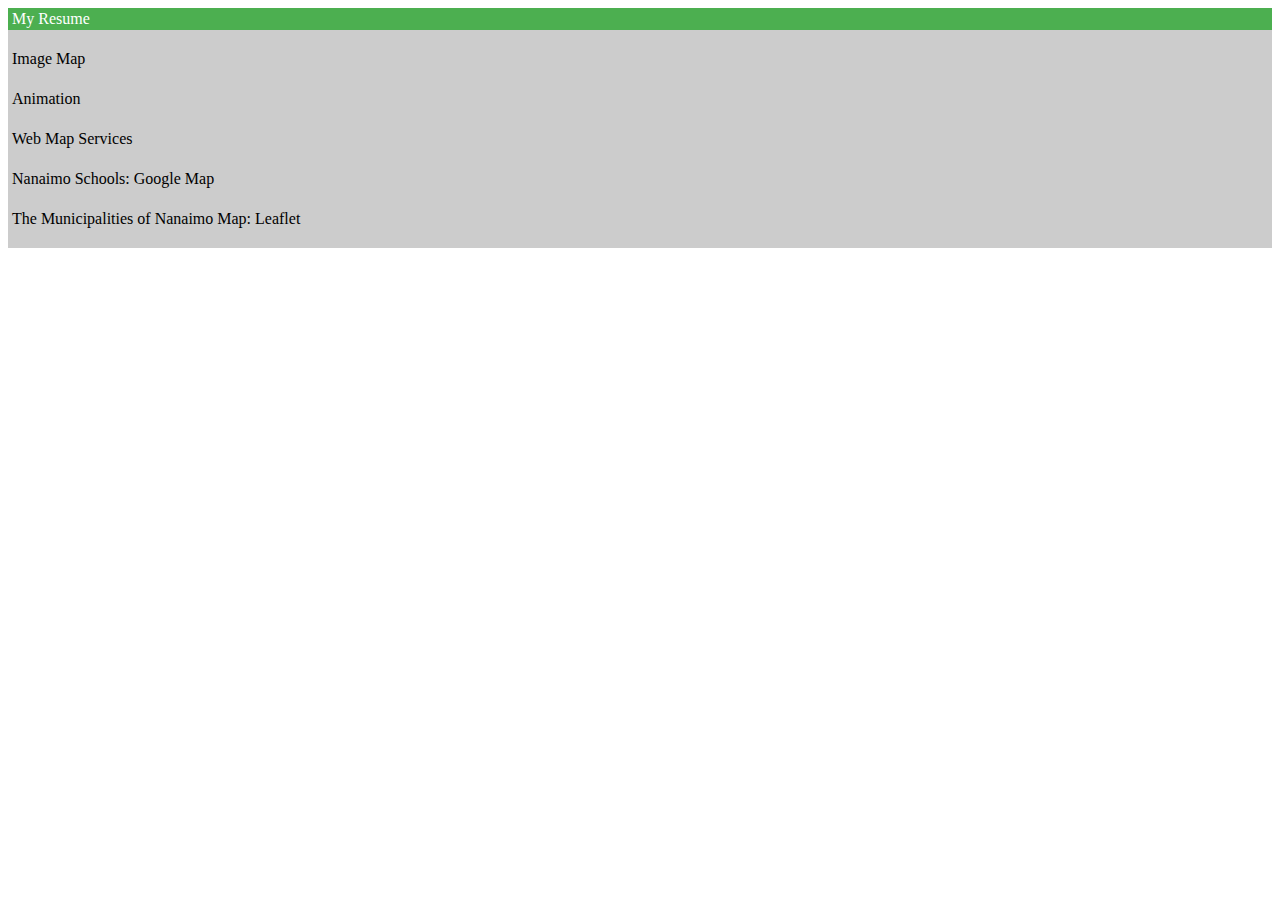
<file: ToC.html>
<html>
    <head>
        <meta charset="UTF-8">
        <title>Table of Contents</title>
        <style>
            ul {
                list-style-type: none;
                margin: 0;
                padding: 0;
                background-color: #CCCCCC;
            }
            li a {
                display: block;
                color: #000;
                padding: 2px 4px;
                text-decoration: none;
            }
            li a:hover:not(.active) {
                background-color: #555;
                color: white;
            }
            li a.active {
                background-color: #4CAF50;
                color: white;
            }
           
        </style>
    </head>

    <body>
        <ul>
            <li><a class="active" href="MyResume.html" target="iframe b">My Resume</a><br></li>
            <li><a href="Imagemap.html" target="iframe b">Image Map</a><br></li>
            <li><a href="Animation.html" target="iframe b">Animation</a><br></li>
            <li><a href="WebMapServices.html" target="iframe b">Web Map Services</a><br></li>
            <li><a href="GSchool.html" target="iframe b">Nanaimo Schools: Google Map</a><br></li>
            <li><a href="Municipalities.html" target="iframe b">The Municipalities of Nanaimo Map: Leaflet</a><br></li>
        </ul>
    </body>
</html>
</file>
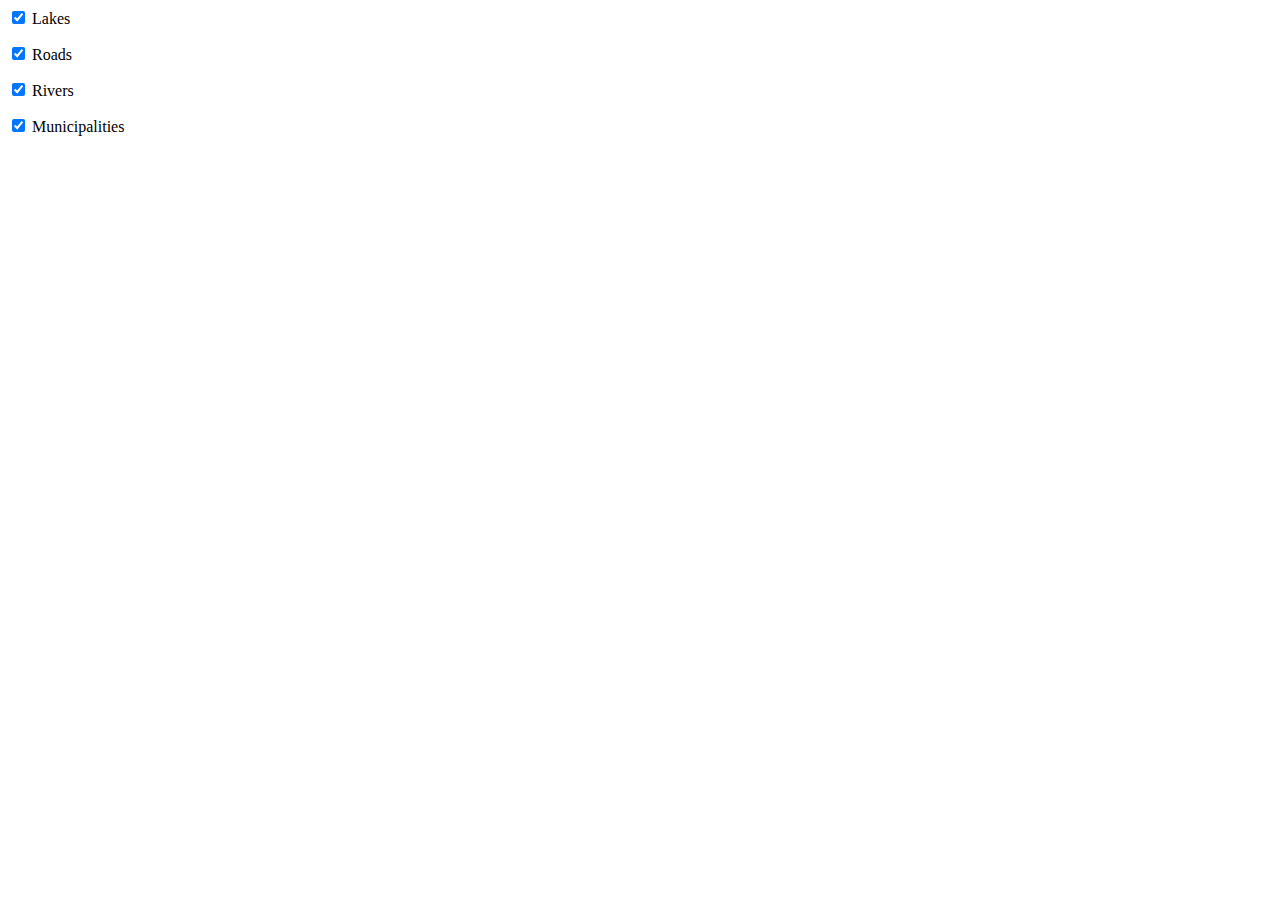
<file: ToCMap.html>
<!DOCTYPE html>
<html>
    <head>
        <title>My ToC</title>
    </head>
    <body>
        <!--
        <a href="javascript:toggle('roads')" target="mapdisplay">Toggle Roads</a><br>
        <a href="javascript:toggle('rivers')" target="mapdisplay">Toggle Rivers</a><br>
        <a href="javascript:toggle('lakes')" target="mapdisplay">Toggle Lakes</a><br>
        <a href="javascript:toggle('municipalities')" target="mapdisplay">Toggle Municipalities</a><br>
        -->
        <form name="toggles">
            <INPUT type="checkbox" name="togglelakes" checked onclick="javascript:parent.mapdisplay.toggle('lakes')"> Lakes<p>
            <INPUT type="checkbox" name="toggleroads" checked onclick="javascript:parent.mapdisplay.toggle('roads')"> Roads<p>
            <INPUT type="checkbox" name="togglerivers" checked onclick="javascript:parent.mapdisplay.toggle('rivers')"> Rivers<p>
            <INPUT type="checkbox" name="togglemunicipalities" checked onclick="javascript:parent.mapdisplay.toggle('municipalities')"> Municipalities<p>     
        </form>
    </body>
</html>
</file>
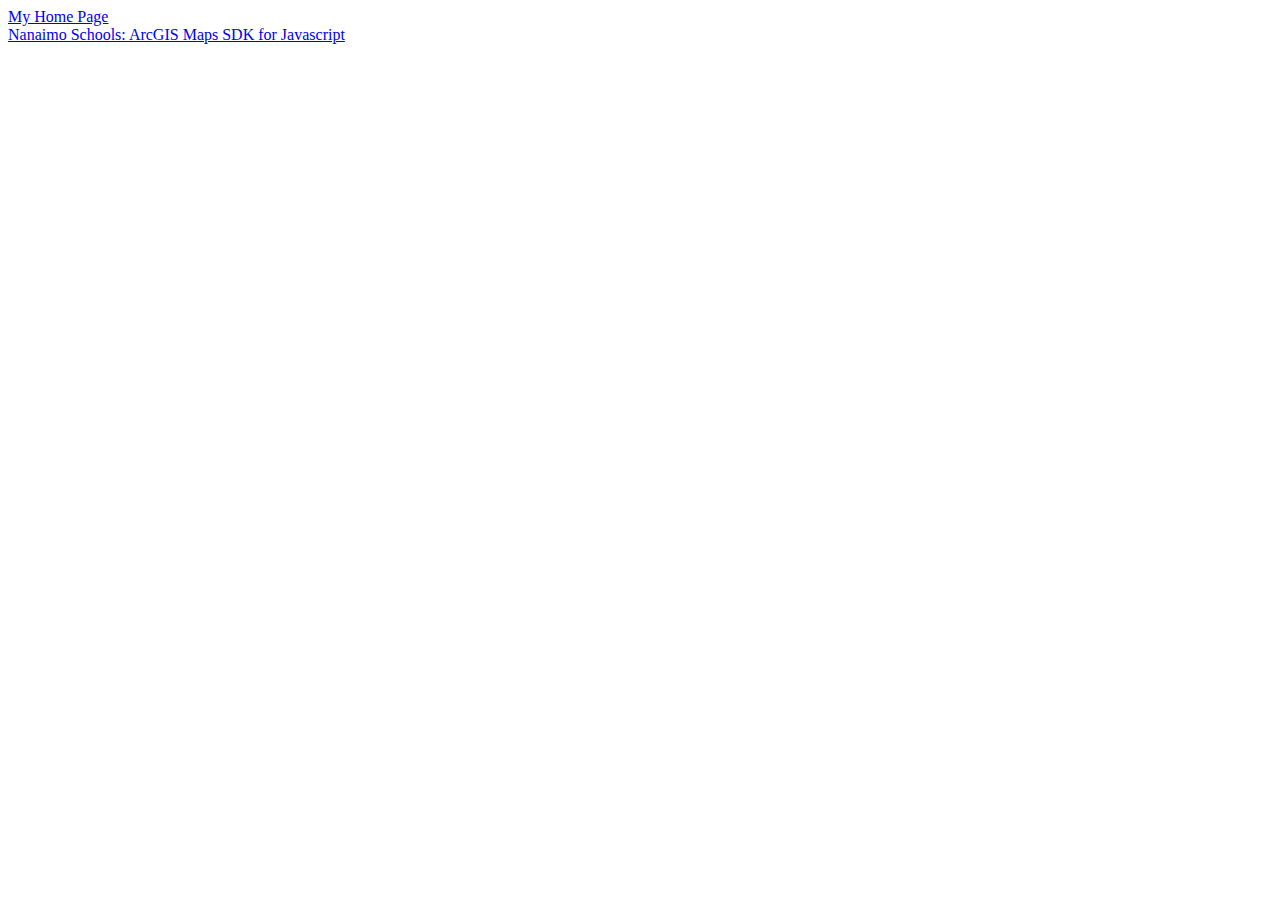
<file: WebMapServices.html>
<html>
    <head>
        <meta charset="UTF-8">
        <title>Web Map Services</title>
    </head>

    <body>
        <a href="MyResume.html">My Home Page</a><br>
        <a href="ASchool.html" target="iframe b">Nanaimo Schools: ArcGIS Maps SDK for Javascript</a><br>
    </body>
</html>
</file>
